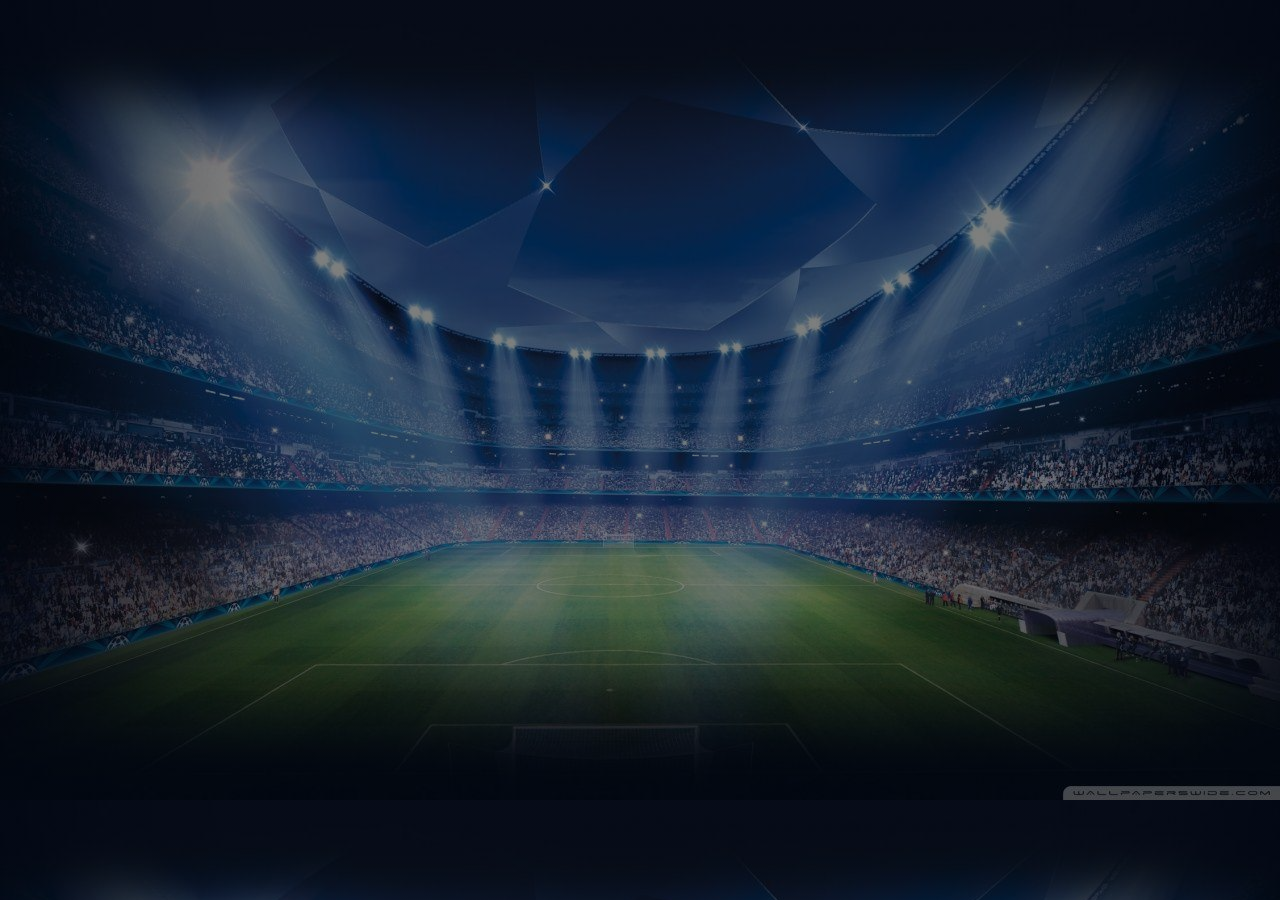
<file: webdev-cw/animation.html>
<!DOCTYPE html>
<html lang="en">
    <head>
        <title>Splash Screen</title>
        <meta charset="utf-8">
        <link rel="stylesheet" type="text/css" href="style1.css">

    </head>
    <body>
      <div class="anim">
      <h1>
        <span class="quote">There</span>
        <span class="quote">are</span>
        <span class="quote">no</span>
        <span class="quote">limits</span>
        <span class="quote">to</span>
        <span class="quote">what</span>
        <span class="quote">you</span>
        <span class="quote">can</span>
        <span class="quote">accomplish,</span>
        <span class="quote">except</span>
        <span class="quote">the</span>
        <span class="quote">limits</span>
        <span class="quote">you</span>
        <span class="quote">place</span>
        <span class="quote">on</span>
        <span class="quote">your</span>
        <span class="quote">own</span>
        <span class="quote">thinking.</span>
        <span class="quote">.</span>
        <span class="quote">.</span>
        <span class="quote">.</span><br><br>
        <span>Our</span>
        <span>Group</span>
        <span>Members</span><br><br>
        <span>1</span>
        <span>.</span>
        <span>Chamindi</span>
        <span>Abeysinghe</span><br>
        <span>2</span>
        <span>.</span>
        <span>Shanil</span>
        <span>Peiris</span><br>
        <span>3</span>
        <span>.</span>
        <span>Ramal</span>
        <span>Abeysekera</span>

        

  

      </h1>
    </div>

       </body>
</html>
</file>
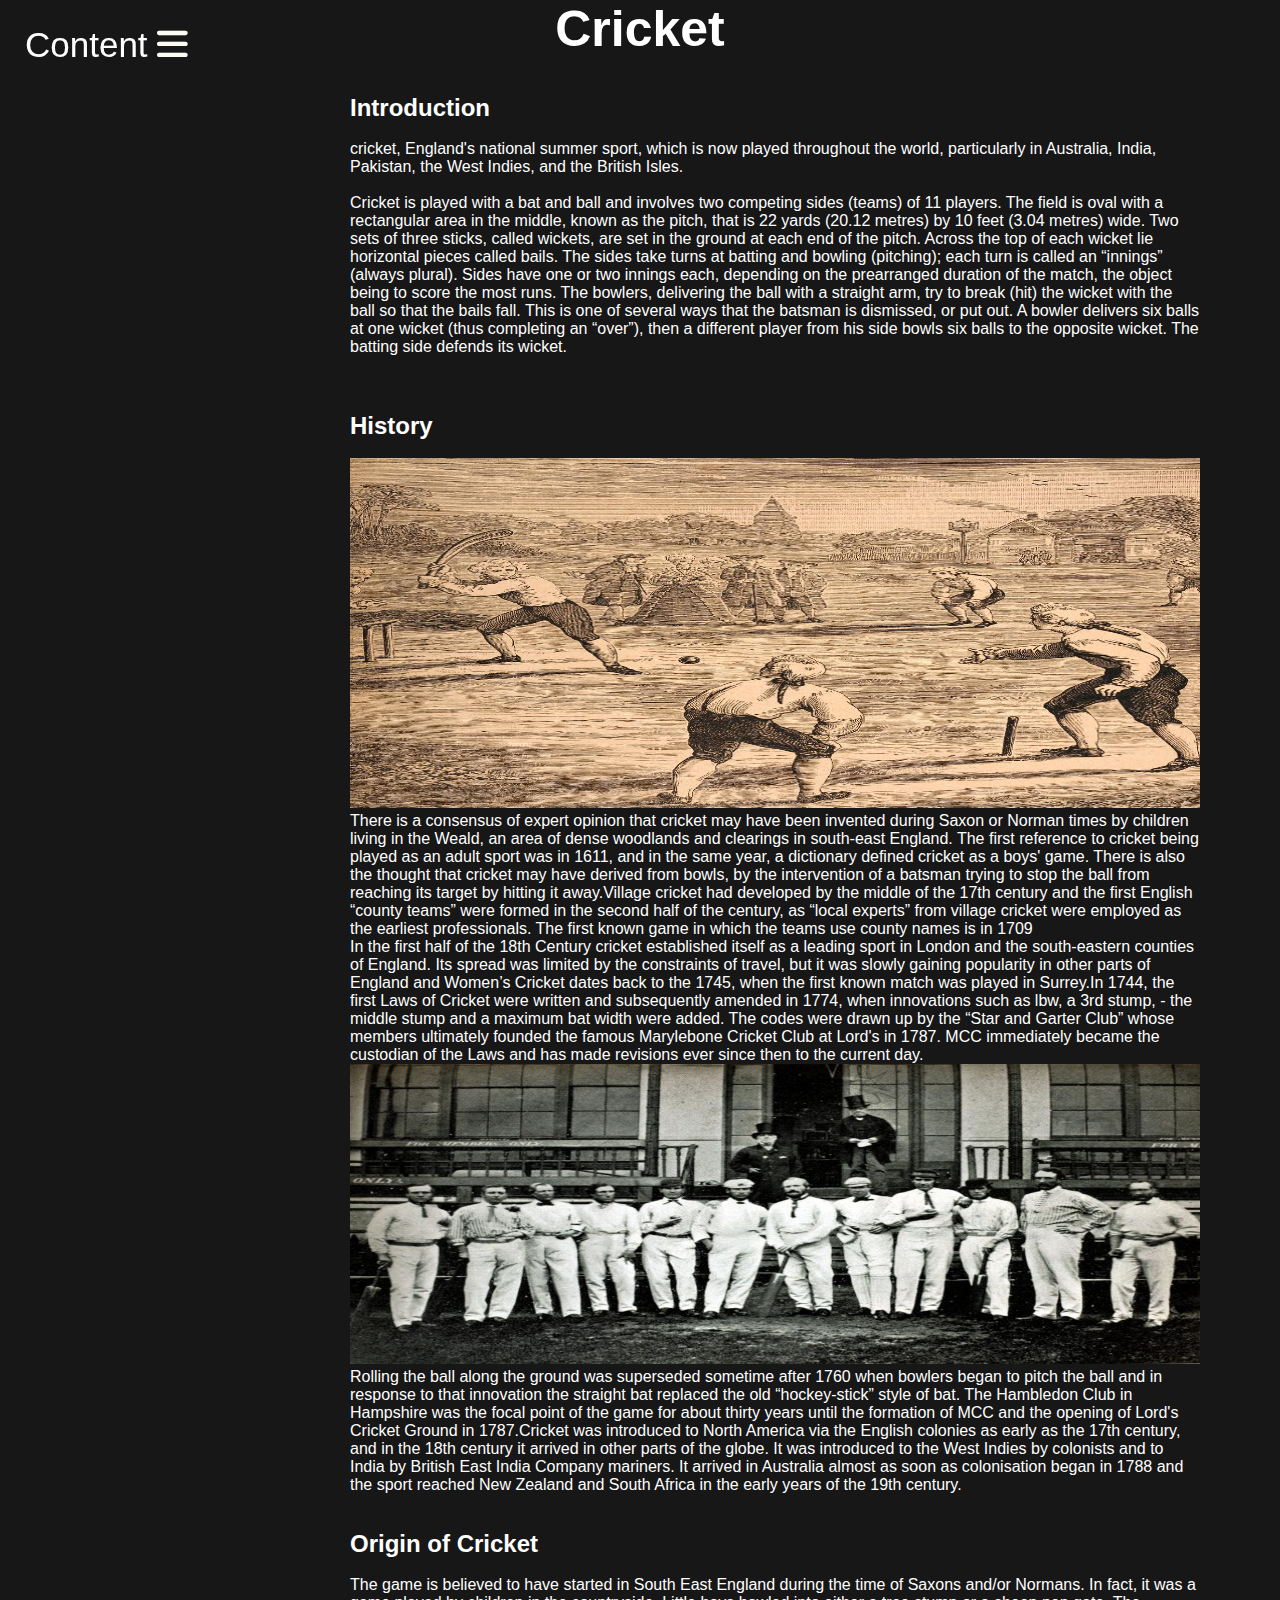
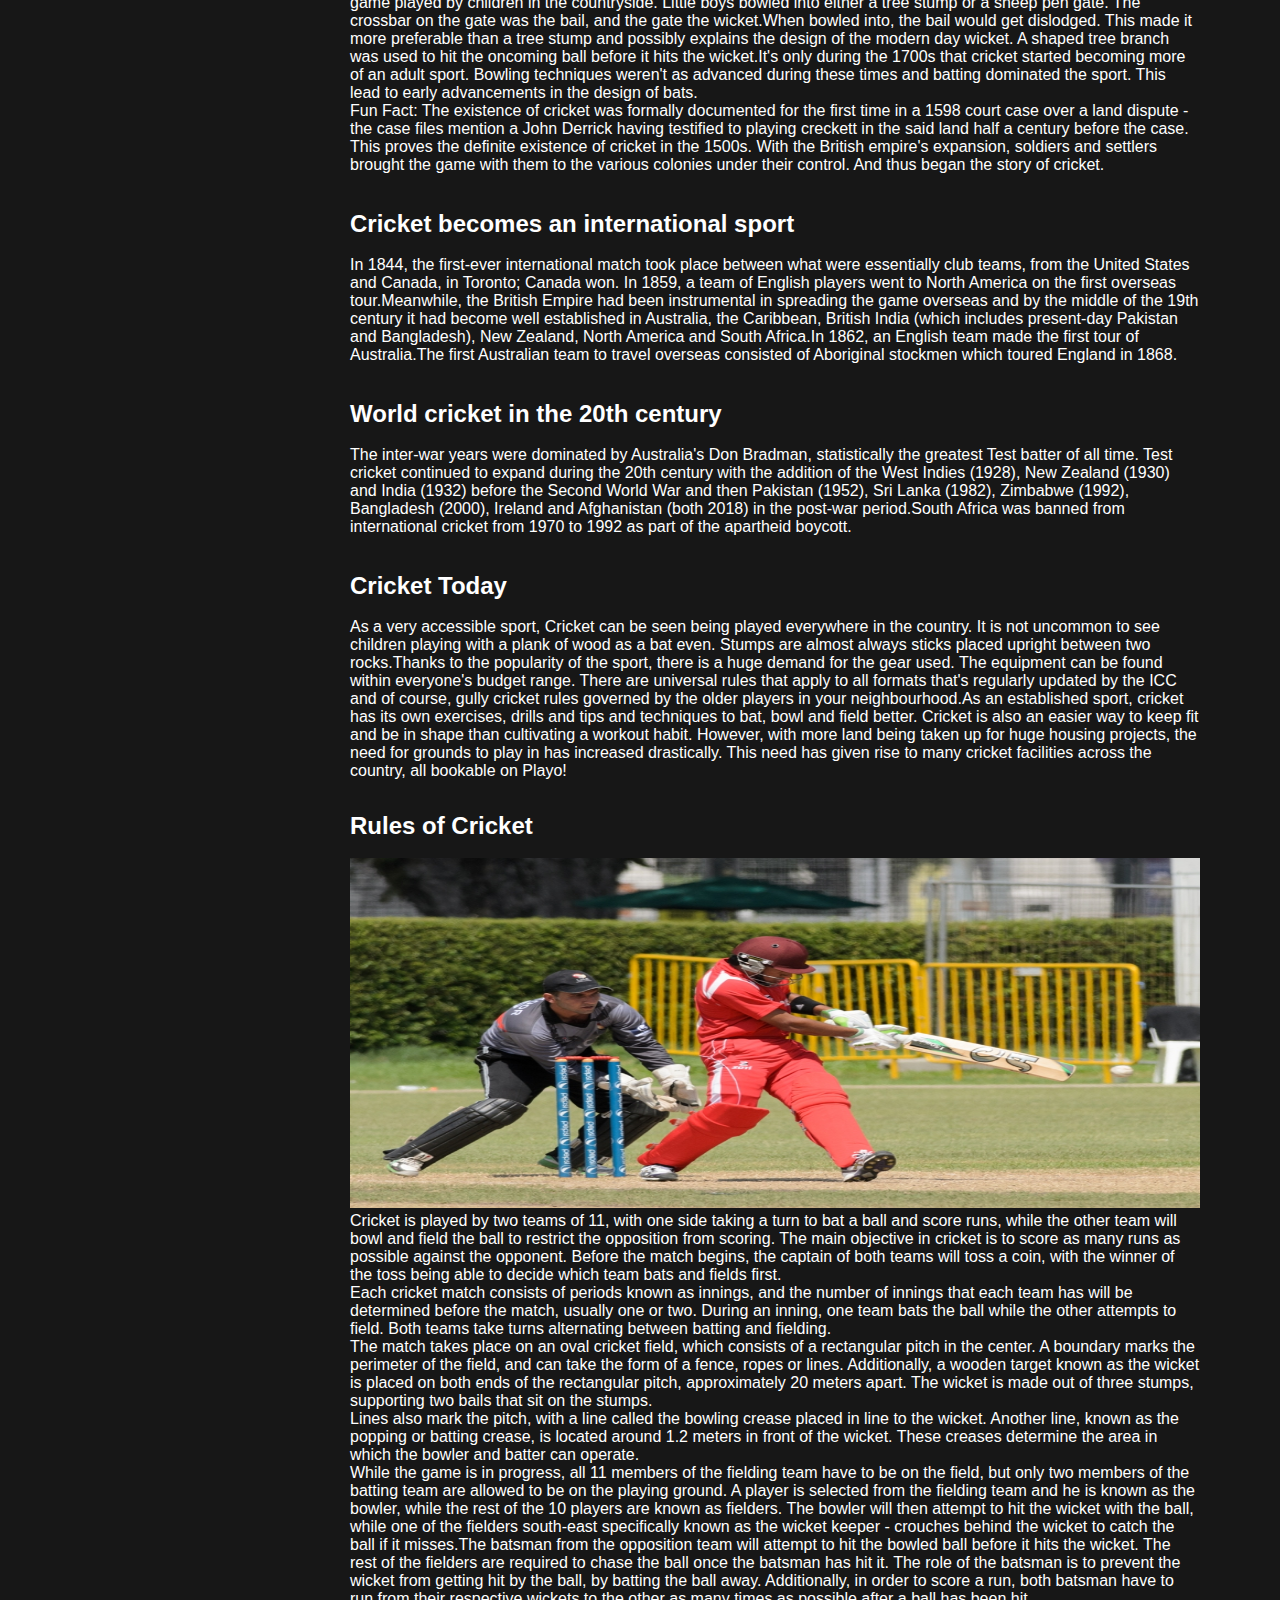
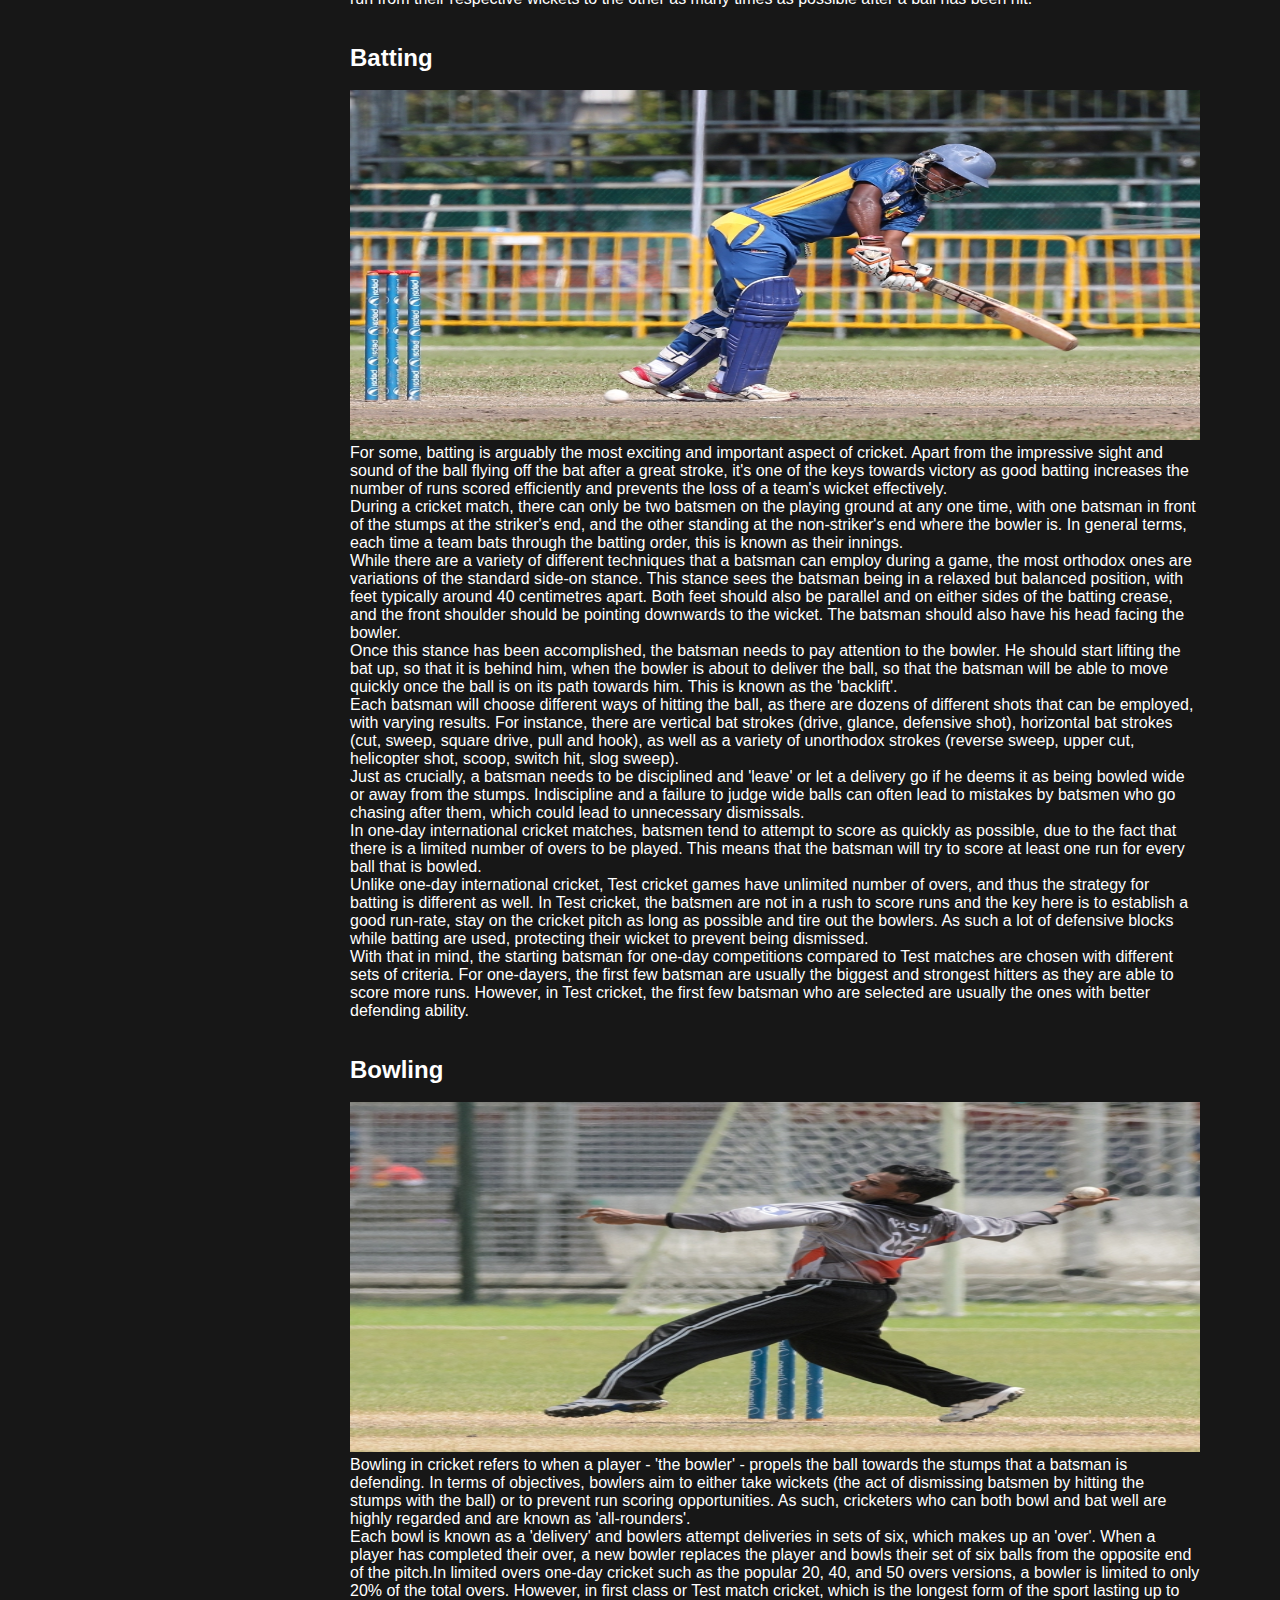
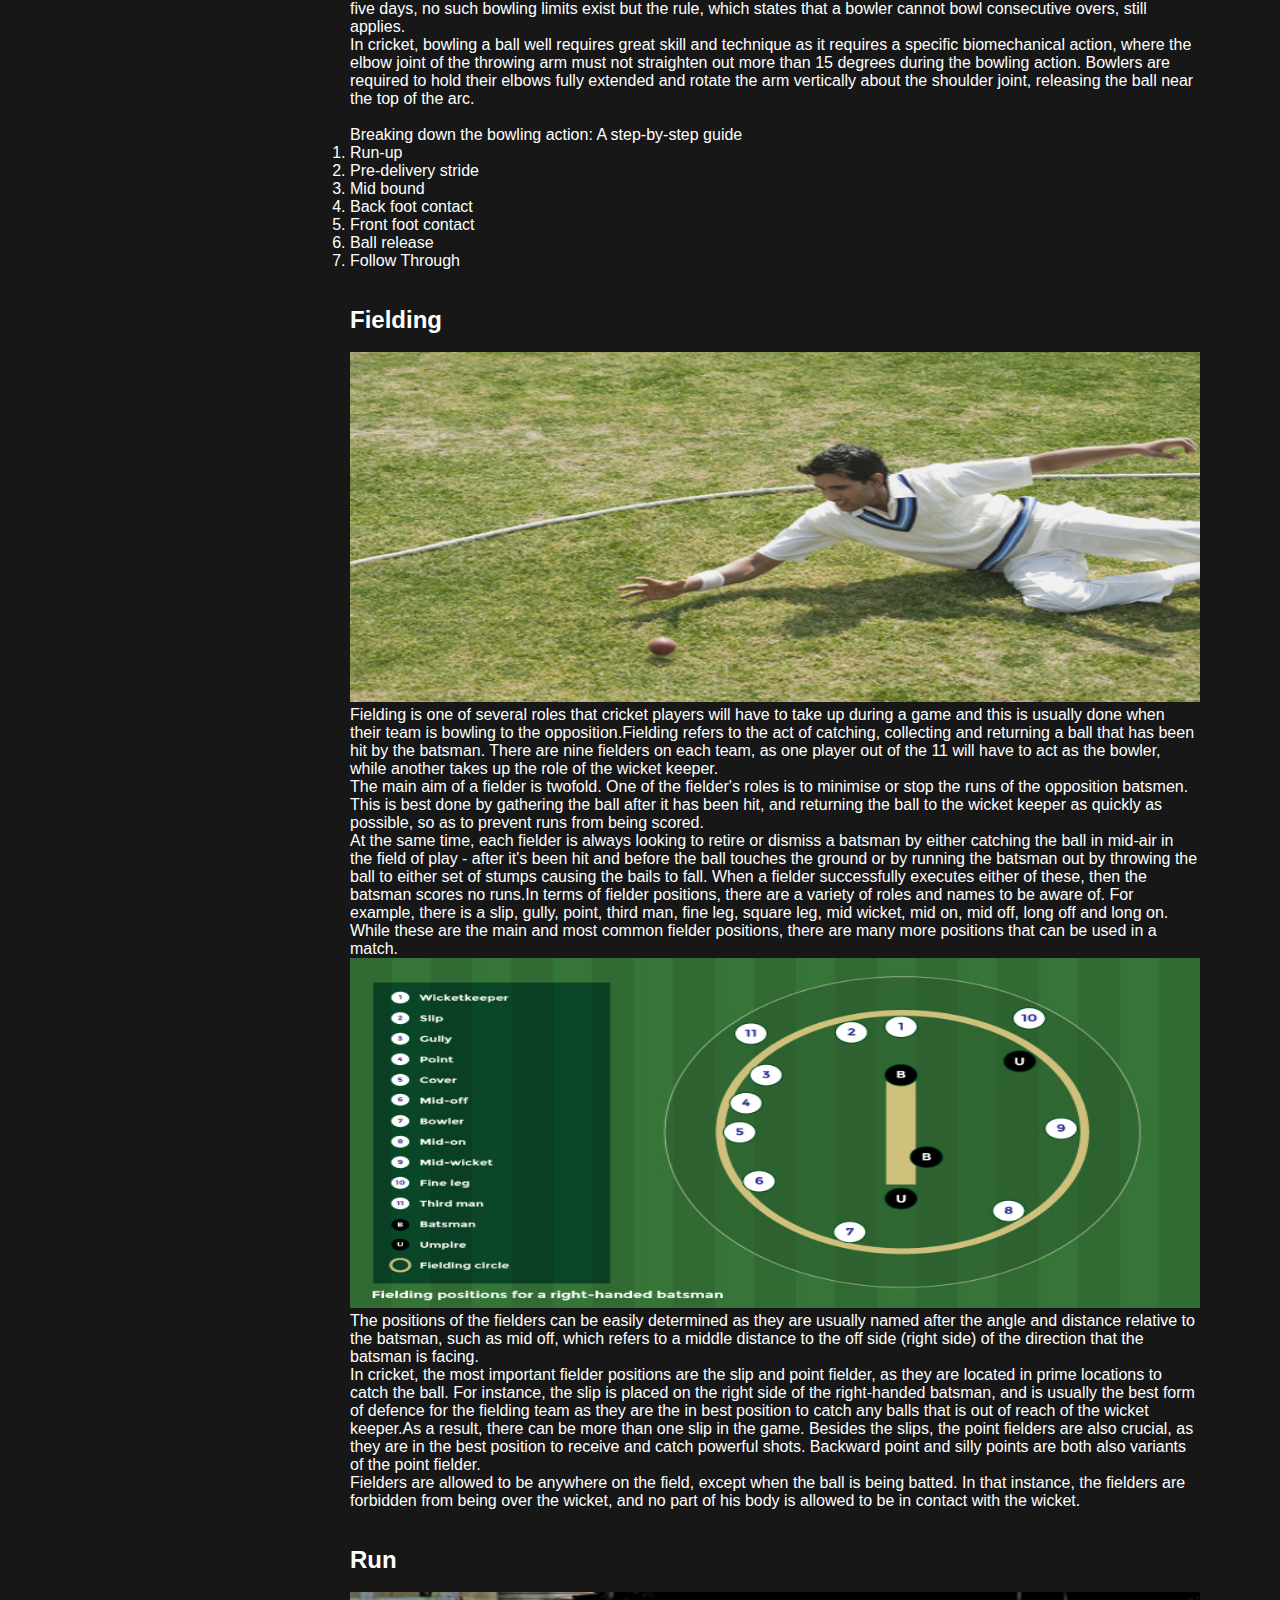
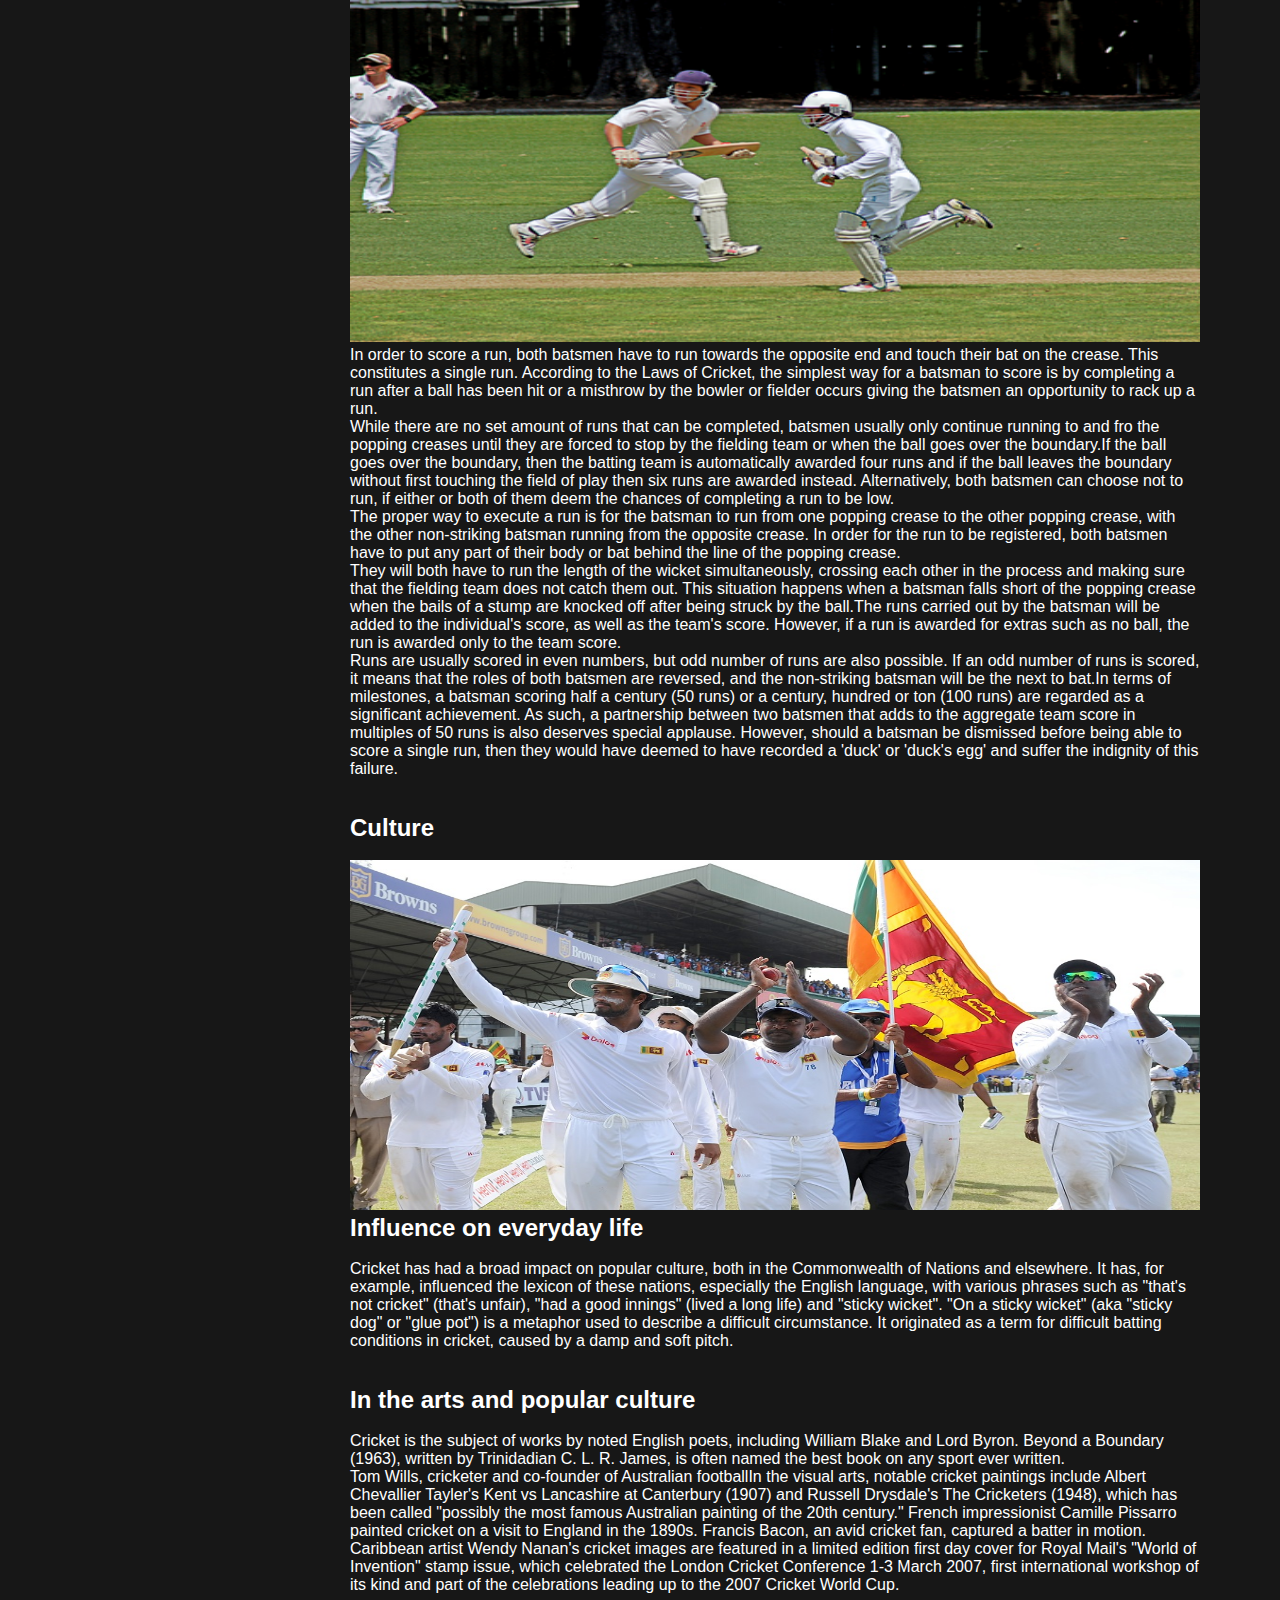
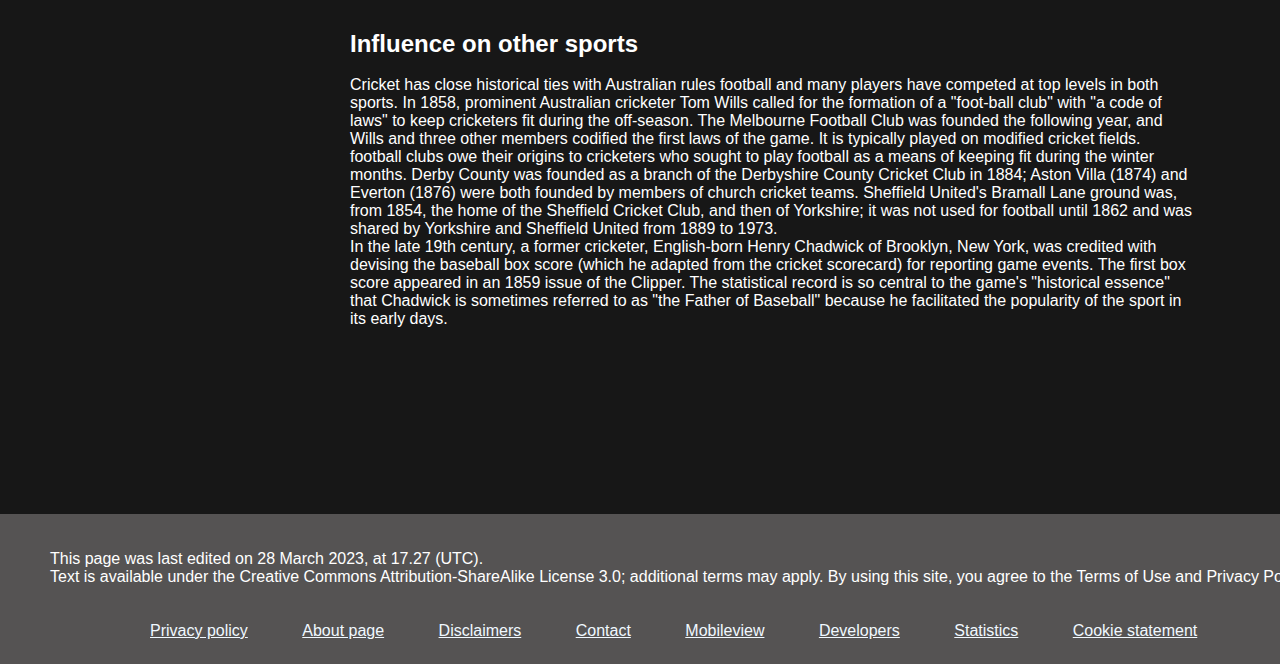
<file: webdev-cw/content.html>
<!DOCTYPE html>
<html lang="en">
<head>
	<title>Page Title</title>
   
	<link rel="stylesheet" href="content.css">
  <meta charset="utf-8">
  <!--icon style-->
  <link rel="stylesheet" href="https://cdnjs.cloudflare.com/ajax/libs/font-awesome/6.4.0/css/all.min.css">
  
  <body>
    <!--menu button-->
    <div class="menu-btn" onclick="openSidebar()">Content
      <i class="fa-solid fa-bars" style="color: #fbfbf3;"></i>
    </div>
    <div class="side-bar">
      <header>
        <!--close button-->
        <div class="close-btn" onclick="closeSidebar()">
          <i  class="fas fa-times"></i>
        </div>
        
      </header>
      <!--Menu Items-->
      <div class="menu">
        <div class="item"><a href="">Introduction</a></div>
        <div class="item"><a href="#history" onclick="toggleSubmenu(event); toggleArrowRotation1()">History
        <!--dropdown-->
        <!--dropdown arrow-->
        <i class="fas fa-angle-right dropdown" id="dropdown-arrow1"></i>
      </a>
      <div class="sub-menu">
        <a href="#Origin" class="sub-item">Origin of Cricket</a>
        <a href="#become-International" class="sub-item">Cricket becomes an international sport</a>
        <a href="#20century" class="sub-item">World cricket in the 20th century</a>
        
      </div>
    </div>
        <div class="item"><a href="#Today">Cricket Today</a></div>
        <div class="item"><a href="" onclick="toggleSubmenu(event); toggleArrowRotation2()">How to Play
              <!--dropdown-->
            <!--dropdown arrow-->
            <i class="fas fa-angle-right dropdown" id="dropdown-arrow2"></i>
          </a>
          <div class="sub-menu">
            <a href="#rules" class="sub-item">Rules of Cricket</a>
            <a href="#batting" class="sub-item">Batting</a>
            <a href="#bowling" class="sub-item">Bowling</a>
            <a href="#fielding" class="sub-item">Fielding</a>
            <a href="#run" class="sub-item">Run</a>
          </div>
        </div>
        <div class="item"><a href="#culture">Culture</a></div>
      </div>
    </div>
    <h1>Cricket</h1>
    <br><br>
    
    <div class="informations" id="section1">
        <h2>Introduction</h2><br>
        <p>
            cricket, England's national summer sport, which is now played throughout the world, particularly in Australia, India, Pakistan,
             the West Indies, and the British Isles.<br><br>
             Cricket is played with a bat and ball and involves two competing sides (teams) of 11 players. The field is oval with a rectangular
              area in the middle, known as the pitch, that is 22 yards (20.12 metres) by 10 feet (3.04 metres) wide. Two sets of three sticks, 
              called wickets, are set in the ground at each end of the pitch. Across the top of each wicket lie horizontal pieces called bails.
            The sides take turns at batting and bowling (pitching); each turn is called an “innings” (always plural). Sides have one or two 
            innings each, depending on the prearranged duration of the match, the object being to score the most runs. The bowlers, delivering
            the ball with a straight arm, try to break (hit) the wicket with the ball so that the bails fall. This is one of several ways that 
            the batsman is dismissed, or put out. A bowler delivers six balls at one wicket (thus completing an “over”), then a different player
             from his side bowls six balls to the opposite wicket. The batting side defends its wicket. 
        </p>

    </div><br>
    <div id="history">
        <h2>History</h2>
        <br>
        <img src="hiscricket.jpg" width="850" height="350" alt=""><br>
        <p>
            There is a consensus of expert opinion that cricket may have been invented during Saxon or Norman times by children living in the 
            Weald, an area of dense woodlands and clearings in south-east England. The first reference to cricket being played as an adult sport
             was in 1611, and in the same year, a dictionary defined cricket as a boys' game. There is also the thought that cricket may have 
             derived from bowls, by the intervention of a batsman trying to stop the ball from reaching its target by hitting it away.Village 
             cricket had developed by the middle of the 17th century and the first English “county teams” were formed in the second half of the
              century, as “local experts” from village cricket were employed as the earliest professionals. The first known game in which the 
              teams use county names is in 1709
        </p>
        
        <p>
            In the first half of the 18th Century cricket established itself as a leading sport in London and the south-eastern counties of 
            England. Its spread was limited by the constraints of travel, but it was slowly gaining popularity in other parts of England and
             Women’s Cricket dates back to the 1745, when the first known match was played in Surrey.In 1744, the first Laws of Cricket were 
             written and subsequently amended in 1774, when innovations such as lbw, a 3rd stump, - the middle stump and a maximum bat width 
             were added. The codes were drawn up by the “Star and Garter Club” whose members ultimately founded the famous Marylebone Cricket
            Club at Lord's in 1787. MCC immediately became the custodian of the Laws and has made revisions ever since then to the current day.
        </p>
        <img src="firstGroupC.jpg" width="850" height="300" alt=""><br>
        <p>
            Rolling the ball along the ground was superseded sometime after 1760 when bowlers began to pitch the ball and in response to that
             innovation the straight bat replaced the old “hockey-stick” style of bat. The Hambledon Club in Hampshire was the focal point of 
             the game for about thirty years until the formation of MCC and the opening of Lord's Cricket Ground in 1787.Cricket was introduced 
             to North America via the English colonies as early as the 17th century, and in the 18th century it arrived in other parts of the 
             globe. It was introduced to the West Indies by colonists and to India by British East India Company mariners. It arrived in 
             Australia almost as soon as colonisation began in 1788 and the sport reached New Zealand and South Africa in the early years of 
             the 19th century.
        </p><br><br>

        <h2 id="Origin">Origin of Cricket</h2><br>
        <p>
            The game is believed to have started in South East England during the time of Saxons and/or Normans. In fact, it was a game played
             by children in the countryside. Little boys bowled into either a tree stump or a sheep pen gate. The crossbar on the gate was the
              bail, and the gate the wicket.When bowled into, the bail would get dislodged. This made it more preferable than a tree stump and 
              possibly explains the design of the modern day wicket. A shaped tree branch was used to hit the oncoming ball before it hits the 
              wicket.It's only during the 1700s that cricket started becoming more of an adult sport. Bowling techniques weren't as advanced 
              during these times and batting dominated the sport. This lead to early advancements in the design of bats.
        </p>
        <p>
            Fun Fact: The existence of cricket was formally documented for the first time in a 1598 court case over a land dispute - the case 
            files mention a John Derrick having testified to playing creckett in the said land half a century before the case. This proves the 
            definite existence of cricket in the 1500s. With the British empire's expansion, soldiers and settlers brought the game with them 
            to the various colonies under their control. And thus began the story of cricket.
        </p><br><br>
        <h2 id="become-International">Cricket becomes an international sport</h2><br>
        <p>
          In 1844, the first-ever international match took place between what were essentially club teams, from the United States and Canada, 
          in Toronto; Canada won. In 1859, a team of English players went to North America on the first overseas tour.Meanwhile, 
          the British Empire had been instrumental in spreading the game overseas and by the middle of the 19th century it had become well 
          established in Australia, the Caribbean, British India (which includes present-day Pakistan and Bangladesh), New Zealand, North 
          America and South Africa.In 1862, an English team made the first tour of Australia.The first Australian team to travel overseas 
          consisted of Aboriginal stockmen which toured England in 1868.
          </p><br><br>
          <h2 id="20century">World cricket in the 20th century</h2><br>
          <p>
            The inter-war years were dominated by Australia's Don Bradman, statistically the greatest Test batter of all time. Test cricket 
            continued to expand during the 20th century with the addition of the West Indies (1928), New Zealand (1930) and India (1932) before 
            the Second World War and then Pakistan (1952), Sri Lanka (1982), Zimbabwe (1992), Bangladesh (2000), Ireland and Afghanistan 
            (both 2018) in the post-war period.South Africa was banned from international cricket from 1970 to 1992 as part of the apartheid 
            boycott.
          </p><br><br>

        <h2 id="Today">Cricket Today</h2><br>
        <p>
            As a very accessible sport, Cricket can be seen being played everywhere in the country. It is not uncommon to see children playing 
            with a plank of wood as a bat even. Stumps are almost always sticks placed upright between two rocks.Thanks to the popularity of 
            the sport, there is a huge demand for the gear used. The equipment can be found within everyone's budget range. There are universal 
            rules that apply to all formats that's regularly updated by the ICC and of course, gully cricket rules governed by the older players
            in your neighbourhood.As an established sport, cricket has its own exercises, drills and tips and techniques to bat, bowl and field 
            better. Cricket is also an easier way to keep fit and be in shape than cultivating a workout habit. However, with more land being 
            taken up for huge housing projects, the need for grounds to play in has increased drastically. This need has given rise to many 
            cricket facilities across the country, all bookable on Playo! 
        </p><br><br>
    </div>
    <div class="beginner">
        <div class="rules">

        <h2 id="rules">Rules of Cricket</h2><br>
        <img src="rules.jpg" width="850" height="350" alt=""><br>
        <p>
            Cricket is played by two teams of 11, with one side taking a turn to bat a ball and score runs, while the other team will bowl and 
            field the ball to restrict the opposition from scoring. The main objective in cricket is to score as many runs as possible against 
            the opponent. Before the match begins, the captain of both teams will toss a coin, with the winner of the toss being able to decide 
            which team bats and fields first.<br>

            Each cricket match consists of periods known as innings, and the number of innings that each team has will be determined before the 
            match, usually one or two. During an inning, one team bats the ball while the other attempts to field. Both teams take turns 
            alternating between batting and fielding.<br>


            The match takes place on an oval cricket field, which consists of a rectangular pitch in the center. A boundary marks the perimeter 
            of the field, and can take the form of a fence, ropes or lines. Additionally, a wooden target known as the wicket is placed on both 
            ends of the rectangular pitch, approximately 20 meters apart. The wicket is made out of three stumps, supporting two bails that sit 
            on the stumps.<br>


            Lines also mark the pitch, with a line called the bowling crease placed in line to the wicket. Another line, known as the popping 
            or batting crease, is located around 1.2 meters in front of the wicket. These creases determine the area in which the bowler and 
            batter can operate.<br>


            While the game is in progress, all 11 members of the fielding team have to be on the field, but only two members of the batting team
             are allowed to be on the playing ground. A player is selected from the fielding team and he is known as the bowler, while the rest 
             of the 10 players are known as fielders. The bowler will then attempt to hit the wicket with the ball, while one of the fielders south-east
              specifically known as the wicket keeper - crouches behind the wicket to catch the ball if it misses.The batsman from the 
              opposition team will attempt to hit the bowled ball before it hits the wicket. The rest of the fielders are required to chase the ball once the batsman has hit it. The role of the batsman is to prevent the wicket from getting hit by the ball, by batting the ball away. Additionally, in order to score a run, both batsman have to run from their respective wickets to the other as many times as possible after a ball has been hit.

        </p>
       </div><br><br>

        <div id="batting">
            <h2>Batting</h2><br>
            <img src="batting.jpg" width="850" height="350" alt=""><br>
            <p>
                For some, batting is arguably the most exciting and important aspect of cricket. Apart from the impressive sight and sound of 
                the ball flying off the bat after a great stroke, it's one of the keys towards victory as good batting increases the number of 
                runs scored efficiently and prevents the loss of a team's wicket effectively.
                <br>
                During a cricket match, there can only be two batsmen on the playing ground at any one time, with one batsman in front of the 
                stumps at the striker's end, and the other standing at the non-striker's end where the bowler is. In general terms, each time a 
                team bats through the batting order, this is known as their innings.<br>
                While there are a variety of different techniques that a batsman can employ during a game, the most orthodox ones are variations 
                of the standard side-on stance. This stance sees the batsman being in a relaxed but balanced position, with feet typically around 
                40 centimetres apart. Both feet should also be parallel and on either sides of the batting crease, and the front shoulder should be 
                pointing downwards to the wicket. The batsman should also have his head facing the bowler.<br>

                Once this stance has been accomplished, the batsman needs to pay attention to the bowler. He should start lifting the bat up, 
                so that it is behind him, when the bowler is about to deliver the ball, so that the batsman will be able to move quickly once 
                the ball is on its path towards him. This is known as the 'backlift'.<br>

                Each batsman will choose different ways of hitting the ball, as there are dozens of different shots that can be employed, with 
                varying results. For instance, there are vertical bat strokes (drive, glance, defensive shot), horizontal bat strokes (cut, 
                sweep, square drive, pull and hook), as well as a variety of unorthodox strokes (reverse sweep, upper cut, helicopter shot, 
                scoop, switch hit, slog sweep).<br>

                Just as crucially, a batsman needs to be disciplined and 'leave' or let a delivery go if he deems it as being bowled wide or 
                away from the stumps. Indiscipline and a failure to judge wide balls can often lead to mistakes by batsmen who go chasing after 
                them, which could lead to unnecessary dismissals.<br>

                In one-day international cricket matches, batsmen tend to attempt to score as quickly as possible, due to the fact that there 
                is a limited number of overs to be played. This means that the batsman will try to score at least one run for every ball that 
                is bowled.<br>

                Unlike one-day international cricket, Test cricket games have unlimited number of overs, and thus the strategy for batting is 
                different as well. In Test cricket, the batsmen are not in a rush to score runs and the key here is to establish a good run-rate,
                 stay on the cricket pitch as long as possible and tire out the bowlers. As such a lot of defensive blocks while batting are used,
                 protecting their wicket to prevent being dismissed.<br>

                With that in mind, the starting batsman for one-day competitions compared to Test matches are chosen with different sets of 
                criteria. For one-dayers, the first few batsman are usually the biggest and strongest hitters as they are able to score more 
                runs. However, in Test cricket, the first few batsman who are selected are usually the ones with better defending ability.
            </p><br><br></div>
        
        <div id="bowling">
          <h2>Bowling</h2><br>
              <img src="bowling.jpg" width="850" height="350" alt=""><br>
              <p>
                Bowling in cricket refers to when a player - 'the bowler' - propels the ball towards the stumps that a batsman is defending. 
                In terms of objectives, bowlers aim to either take wickets (the act of dismissing batsmen by hitting the stumps with the ball) 
                or to prevent run scoring opportunities. As such, cricketers who can both bowl and bat well are highly regarded and are known 
                as 'all-rounders'.
                <br>
                Each bowl is known as a 'delivery' and bowlers attempt deliveries in sets of six, which makes up an 'over'. When a player has 
                completed their over, a new bowler replaces the player and bowls their set of six balls from the opposite end of the pitch.In 
                limited overs one-day cricket such as the popular 20, 40, and 50 overs versions, a bowler is limited to only 20% of the total 
                overs. However, in first class or Test match cricket, which is the longest form of the sport lasting up to five days, no such 
                bowling limits exist but the rule, which states that a bowler cannot bowl consecutive overs, still applies.<br>
                
                In cricket, bowling a ball well requires great skill and technique as it requires a specific biomechanical action, where the 
                elbow joint of the throwing arm must not straighten out more than 15 degrees during the bowling action. Bowlers are required 
                to hold their elbows fully extended and rotate the arm vertically about the shoulder joint, releasing the ball near the top of 
                the arc.<br><br>
                Breaking down the bowling action: A step-by-step guide<br></p>

              <ol class="list">
                <li>Run-up</li>
                <li>Pre-delivery stride</li>
                <li>Mid bound</li>
                <li>Back foot contact</li>
                <li>Front foot contact</li>
                <li>Ball release</li>
                <li>Follow Through</li>
              </ol>
              <br><br></div>
        
        <div id="fielding">
            <h2>Fielding</h2><br>
            <img src="Fielding.jpg" width="850" height="350" alt=""><br>
            <p>
                Fielding is one of several roles that cricket players will have to take up during a game and this is usually done when their 
                team is bowling to the opposition.Fielding refers to the act of catching, collecting and returning a ball that has been hit by 
                the batsman. There are nine fielders on each team, as one player out of the 11 will have to act as the bowler, while another 
                takes up the role of the wicket keeper.<br>

                The main aim of a fielder is twofold. One of the fielder's roles is to minimise or stop the runs of the opposition batsmen. 
                This is best done by gathering the ball after it has been hit, and returning the ball to the wicket keeper as quickly as 
                possible, so as to prevent runs from being scored.<br>

                At the same time, each fielder is always looking to retire or dismiss a batsman by either catching the ball in mid-air in the 
                field of play - after it's been hit and before the ball touches the ground or by running the batsman out by throwing the ball 
                to either set of stumps causing the bails to fall. When a fielder successfully executes either of these, then the batsman scores 
                no runs.In terms of fielder positions, there are a variety of roles and names to be aware of. For example, there is a slip, 
                gully, point, third man, fine leg, square leg, mid wicket, mid on, mid off, long off and long on. While these are the main and 
                most common fielder positions, there are many more positions that can be used in a match.
            </p>
            <img src="SSCGraphic01FieldV22.jpg" width="850" height="350" alt=""><br>
            <p>
                The positions of the fielders can be easily determined as they are usually named after the angle and distance relative to the 
                batsman, such as mid off, which refers to a middle distance to the off side (right side) of the direction that the batsman is 
                facing.<br>

                In cricket, the most important fielder positions are the slip and point fielder, as they are located in prime locations to catch 
                the ball. For instance, the slip is placed on the right side of the right-handed batsman, and is usually the best form of defence 
                for the fielding team as they are the in best position to catch any balls that is out of reach of the wicket keeper.As a result, 
                there can be more than one slip in the game. Besides the slips, the point fielders are also crucial, as they are in the best 
                position to receive and catch powerful shots. Backward point and silly points are both also variants of the point fielder.<br>

                Fielders are allowed to be anywhere on the field, except when the ball is being batted. In that instance, the fielders are 
                forbidden from being over the wicket, and no part of his body is allowed to be in contact with the wicket.

            </p></div><br><br>
            <div id="run">
                <h2>Run</h2><br>
                <img src="Runs.jpg" width="850" height="350" alt=""><br>
                <p>
                    In order to score a run, both batsmen have to run towards the opposite end and touch their bat on the crease. This 
                    constitutes a single run. According to the Laws of Cricket, the simplest way for a batsman to score is by completing a 
                    run after a ball has been hit or a misthrow by the bowler or fielder occurs giving the batsmen an opportunity to rack up 
                    a run.<br>
                    While there are no set amount of runs that can be completed, batsmen usually only continue running to and fro the popping 
                    creases until they are forced to stop by the fielding team or when the ball goes over the boundary.If the ball goes over 
                    the boundary, then the batting team is automatically awarded four runs and if the ball leaves the boundary without first 
                    touching the field of play then six runs are awarded instead. Alternatively, both batsmen can choose not to run, if either 
                    or both of them deem the chances of completing a run to be low.<br>
                    The proper way to execute a run is for the batsman to run from one popping crease to the other popping crease, with the 
                    other non-striking batsman running from the opposite crease. In order for the run to be registered, both batsmen have to 
                    put any part of their body or bat behind the line of the popping crease.<br>

                    They will both have to run the length of the wicket simultaneously, crossing each other in the process and making sure that 
                    the fielding team does not catch them out. This situation happens when a batsman falls short of the popping crease when the 
                    bails of a stump are knocked off after being struck by the ball.The runs carried out by the batsman will be added to the 
                    individual's score, as well as the team's score. However, if a run is awarded for extras such as no ball, the run is awarded 
                    only to the team score.<br>
                    Runs are usually scored in even numbers, but odd number of runs are also possible. If an odd number of runs is scored, it 
                    means that the roles of both batsmen are reversed, and the non-striking batsman will be the next to bat.In terms of 
                    milestones, a batsman scoring half a century (50 runs) or a century, hundred or ton (100 runs) are regarded as a significant 
                    achievement. As such, a partnership between two batsmen that adds to the aggregate team score in multiples of 50 runs is also 
                    deserves special applause. However, should a batsman be dismissed before being able to score a single run, then they would 
                    have deemed to have recorded a 'duck' or 'duck's egg' and suffer the indignity of this failure.  
                </p>
            </div>
        <br><br>

            
            <div id="culture">
                <h2>Culture</h2><br>
                <img src="cricket7.jpg" width="850" height="350" alt=""><br>
                
                    <h2>Influence on everyday life</h2><br>
                    <p>
                    Cricket has had a broad impact on popular culture, both in the Commonwealth of Nations and elsewhere. It has, for example, influenced the 
                    lexicon of these nations, especially the English language, with various phrases such as "that's not cricket" (that's unfair), "had a good 
                    innings" (lived a long life) and "sticky wicket". "On a sticky wicket" (aka "sticky dog" or "glue pot") is a metaphor used to 
                    describe a difficult circumstance. It originated as a term for difficult batting conditions in cricket, caused by a damp and soft pitch.
                </p>
                <br><br>
                
                <h2>In the arts and popular culture</h2><br>
                <p>
                    Cricket is the subject of works by noted English poets, including William Blake and Lord Byron. Beyond a Boundary (1963), written 
                    by Trinidadian C. L. R. James, is often named the best book on any sport ever written.<br>
                    Tom Wills, cricketer and co-founder of Australian footballIn the visual arts, notable cricket paintings include Albert 
                    Chevallier Tayler's Kent vs Lancashire at Canterbury (1907) and Russell Drysdale's The Cricketers (1948), which has been called 
                    "possibly the most famous Australian painting of the 20th century." French impressionist Camille Pissarro painted cricket on 
                    a visit to England in the 1890s. Francis Bacon, an avid cricket fan, captured a batter in motion. Caribbean artist Wendy
                    Nanan's cricket images are featured in a limited edition first day cover for Royal Mail's "World of Invention" stamp issue, 
                    which celebrated the London Cricket Conference 1-3 March 2007, first international workshop of its kind and part of the 
                    celebrations leading up to the 2007 Cricket World Cup.
                </p>
                <br><br>
                <h2>Influence on other sports</h2><br>
                <p>Cricket has close historical ties with Australian rules football and many players have competed at top levels in both sports.
                    In 1858, prominent Australian cricketer Tom Wills called for the formation of a "foot-ball club" with "a code of laws" to keep 
                    cricketers fit during the off-season. The Melbourne Football Club was founded the following year, and Wills and three other members
                    codified the first laws of the game. It is typically played on modified cricket fields.<br>
                    
                    football clubs owe their origins to cricketers who sought to play football as a means of keeping fit during the winter months. 
                    Derby County was founded as a branch of the Derbyshire County Cricket Club in 1884; Aston Villa (1874) and Everton (1876) were 
                    both founded by members of church cricket teams. Sheffield United's Bramall Lane ground was, from 1854, the home of the 
                    Sheffield Cricket Club, and then of Yorkshire; it was not used for football until 1862 and was shared by Yorkshire and Sheffield 
                    United from 1889 to 1973.<br>

                    In the late 19th century, a former cricketer, English-born Henry Chadwick of Brooklyn, New York, was credited with devising the 
                    baseball box score (which he adapted from the cricket scorecard) for reporting game events. The first box score appeared in an 
                    1859 issue of the Clipper. The statistical record is so central to the game's "historical essence" that Chadwick is sometimes 
                    referred to as "the Father of Baseball" because he facilitated the popularity of the sport in its early days.
    </div><br><br>
    <div class="bottom">
      <br><br>
      <p>This page was last edited on 28 March 2023, at 17.27 (UTC).<br>
        Text is available under the Creative Commons Attribution-ShareAlike License 3.0; additional terms may apply. By using this site, you agree to the Terms of Use and Privacy Policy. <br><br>
      </p><br>
        <p class="pp"><a href="">Privacy policy</a>
        <a href="">About page</a>    
        <a href="">Disclaimers</a>
        <a href="">Contact</a>
        <a href="">Mobileview</a>
        <a href=""> Developers</a>
        <a href="">Statistics</a>
        <a href="">Cookie statement</a></p>
    </div>
    </div>
    <script src="content.js"></script>

    

</body>
</html>
</file>
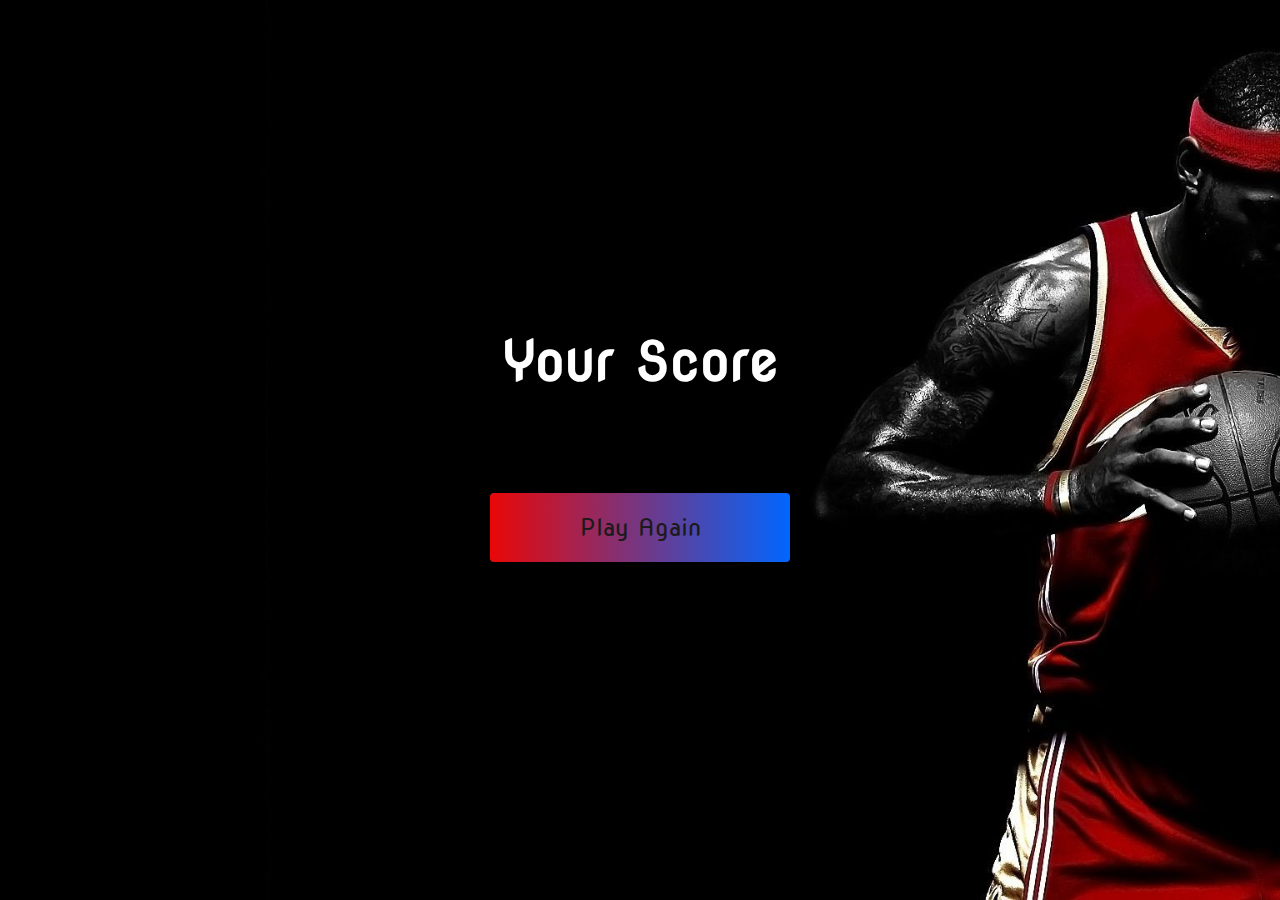
<file: webdev-cw/endofquiz.html>
<!DOCTYPE html>
<html lang="en">
<head>
    <meta charset="UTF-8">
    <meta name="viewport" content="width=device-width, initial-scale=1.0">
    <title>Document</title>
    <link rel="stylesheet" href="quizhome.css">
</head>
<body>
    <div class="container">
        <div id="end" class="flex-center flex-column">
            <h1> Your Score </h1>
            <h1 id="finalScore">0</h1>
            <form class="end-form-container">
            </form>
            <a href="/quiz.html" class="btn">Play Again</a>
        </div>
    </div>
    <script src="endofquiz.js"></script>
</body>
</html>
</file>
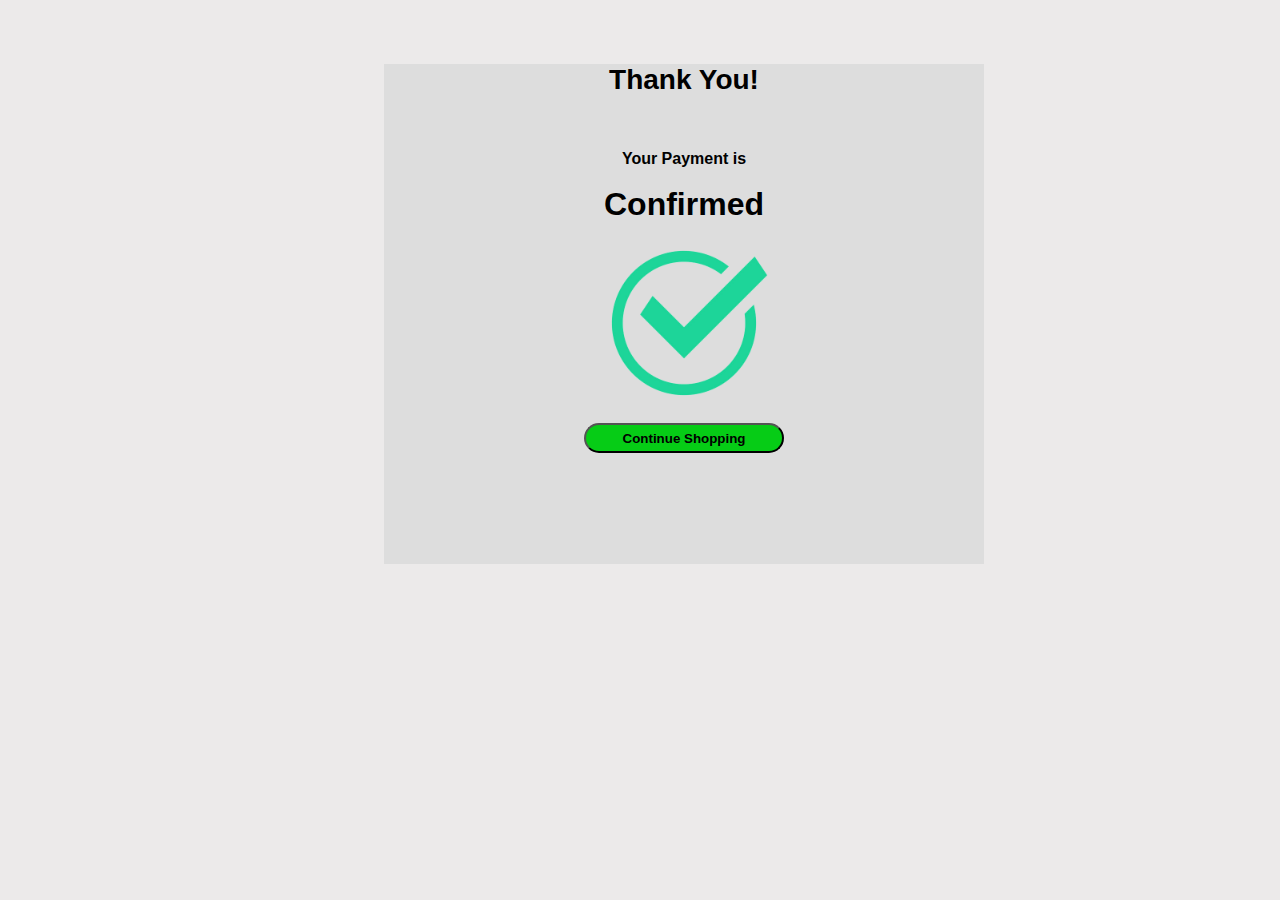
<file: webdev-cw/new.html>
<!DOCTYPE html>
<html lang="en">
    <head>
      <meta charset="utf-8">
        <title>Web Site</title>
        <link rel="stylesheet" href="style.css">

    </head>
    <body>
      <div class="successPage">
        <h1 >Thank You!</h1><br><br><br>
        <h4 style="text-align: center;">Your Payment is</h4><br>
        <h3 style="text-align: center;"> Confirmed</h3> 
        <div id="image-s"><img src="confirm.png" width="200" height="200" alt=""></div>
        
        <button id="continue" onclick="Main();">Continue Shopping</button>  <!--load the shop page -->
      </div>
      <script src="script.js"></script>
    </body>
</html>
</file>
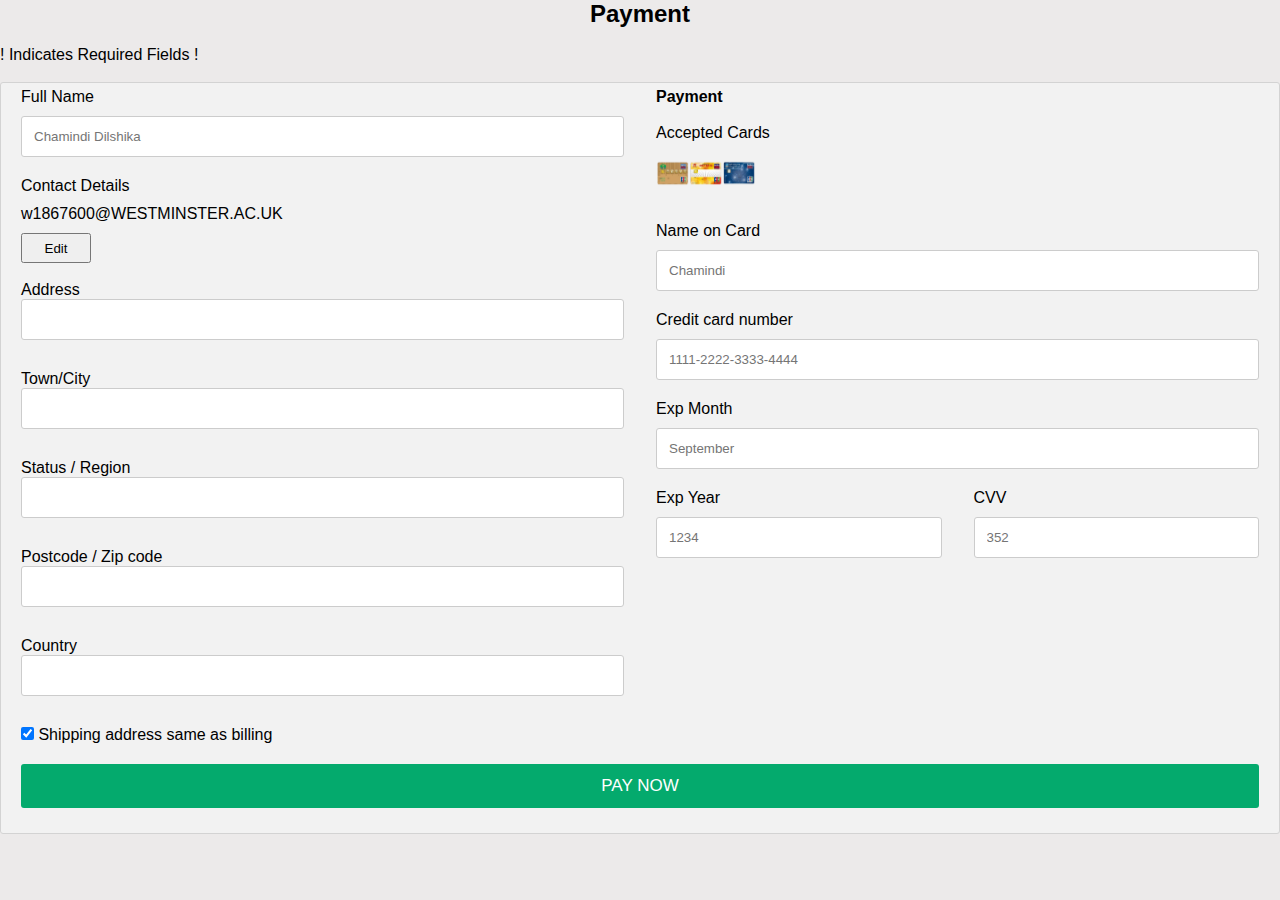
<file: webdev-cw/payment.html>
<!DOCTYPE html>
<html lang="en">
<head>
  <title>Payment</title>
<meta charset="utf-8">
<link rel="stylesheet" href="style.css">


</head>
<body>

<h2 style="text-align: center;">Payment</h2><br>
<p>! Indicates Required Fields !</p><br>
<div class="row">
  <div class="column1">
    <div class="container">
      <form method="get" id="myForm">
      
        <div class="row">
          <div class="column2">
            
			
            <label > Full Name</label>
            <input type="text" id="fname" name="firstname" placeholder="Chamindi Dilshika" >
            <label  >Contact Details</label>
			<label  id="current-email">w1867600@WESTMINSTER.AC.UK</label>
            <button onclick="Contact()" class="button-edit" >Edit</button><br><br>  
			<div id="contact"  class="tabel2-div" style="display: none;">                   <!--hide the flower until  click the button-->
				
					<label >Phone Number<input type="text" id="pNumber" value="" placeholder="0123456789" maxlength="10"></label>
					<label >Email Address<input type="text" id="emailAddrs" value=""   required ></label>	
					<button id="cancel2" onclick="cancelData2()">Cancel</button><button id="save2" onclick="saveData2()">Save</button>	
					
				
				
			</div>
            
			<div id="address"  >
				
					<label >Address<input type="text" id="address1" maxlength="20" value=""  ></label>
					<label >Town/City<input type="text" id="town" maxlength="20" value=""   ></label>
					<label >Status / Region <input type="text" id="status" maxlength="20" value=""   ></label>
					<label >Postcode / Zip code<input type="text" id="zipcode" size="10" value=""  ></label>
					<label>Country<input type="text" id="cntry" size="10" value=""  ></label>
					
					
				
			
			</div>
		
        
          

            <div class="row">
              <div class="column2">
                
              </div>
              <div class="column2">
                
              </div>
            </div>
          </div>

          <div class="column2">
            <h4>Payment</h4><br>
            <label for="fname">Accepted Cards</label>
            <div class="icon-container">
              <img src="card-removebg-preview.png" alt="" width="100" height="30">
              
            </div>
            <label >Name on Card</label>
            <input type="text" id="cname" name="cardname" placeholder="Chamindi"  required >
            <label >Credit card number</label>
            <input type="text" id="ccnum" name="cardnumber" placeholder="1111-2222-3333-4444" required>
            <label >Exp Month</label>
            <input type="text" id="expmonth" name="expmonth" placeholder="September" required>
            <div class="row">
              <div class="column2">
                <label for="expyear">Exp Year</label>
                <input type="text" id="expyear" name="expyear" placeholder="1234" required>
              </div>
              <div class="column2">
                <label for="cvv">CVV</label>
                <input type="text" id="cvv" name="cvv" placeholder="352" required>
              </div>
            </div>
          </div>
          
        </div>
        <label>
          <input type="checkbox" checked="checked" name="sameadr"> Shipping address same as billing
        </label>
        <input type="submit" value="PAY NOW" class="btn"  onclick="success()">              <!--button for load the new.html page-->
      </form>
    </div>
  </div>
  
</div>
<script src="script.js">
</script>

</body>
</html>
</file>
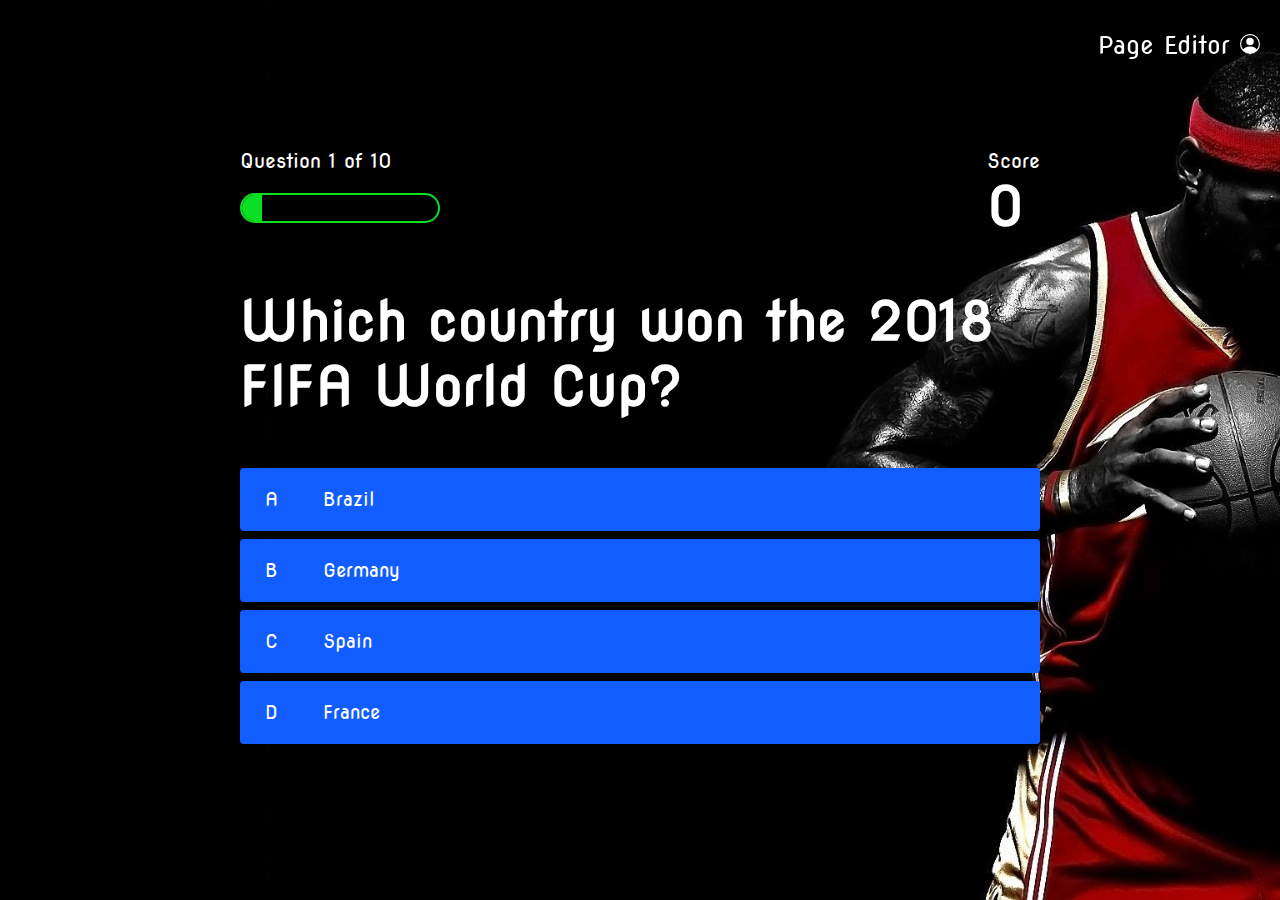
<file: webdev-cw/quiz.html>
<!DOCTYPE html>
<html lang="en">
<head>
    <meta charset="UTF-8">
    <meta name="viewport" content="width=device-width, initial-scale=1.0">
    <title>Quiz Page</title>
    <link rel="stylesheet" href="quizhome.css">
    <link rel="stylesheet" href="quiz.css">
</head>
<body>
    <a href="RApageeditor.html" id="top-right-link">Page Editor <svg xmlns="http://www.w3.org/2000/svg" width="20" height="20" fill="currentColor" class="bi bi-person-circle" viewBox="0 0 16 16">
        <path d="M11 6a3 3 0 1 1-6 0 3 3 0 0 1 6 0z"/>
        <path fill-rule="evenodd" d="M0 8a8 8 0 1 1 16 0A8 8 0 0 1 0 8zm8-7a7 7 0 0 0-5.468 11.37C3.242 11.226 4.805 10 8 10s4.757 1.225 5.468 2.37A7 7 0 0 0 8 1z"/>
      </svg></a>
    <div class="container">
        <div id="quiz" class="justify-center flex-column">
            <div id="hud">
                <div class="hud-item">
                    <p id="progressText" class="hud-prefix">
                        Question
                    </p>
                    <div id="progressBar">
                        <div id="progressBarFull">

                        </div>
                    </div>
                </div>
                <div class="hud-item">
                    <p class="hud-prefix">
                        Score
                    </p>
                    <h1 class="hud-name-text" id="score">
                        0
                    </h1>
                </div>
            </div>
            <h1 id="question">What is the answer to the question</h1>
            <div class="choice-container">
                <p class="choice-prefix">A</p>
                <p class="choice-text" data-number="1">Choice</p>
            </div>
            <div class="choice-container">
                <p class="choice-prefix">B</p>
                <p class="choice-text" data-number="2">Choice 2</p>
            </div>
            <div class="choice-container">
                <p class="choice-prefix">C</p>
                <p class="choice-text" data-number="3">Choice 3</p>
            </div>
            <div class="choice-container">
                <p class="choice-prefix">D</p>
                <p class="choice-text" data-number="4">Choice 4</p>
            </div>
        </div>
    </div>
    <script src="quiz.js"></script>
</body>
</html>
</file>
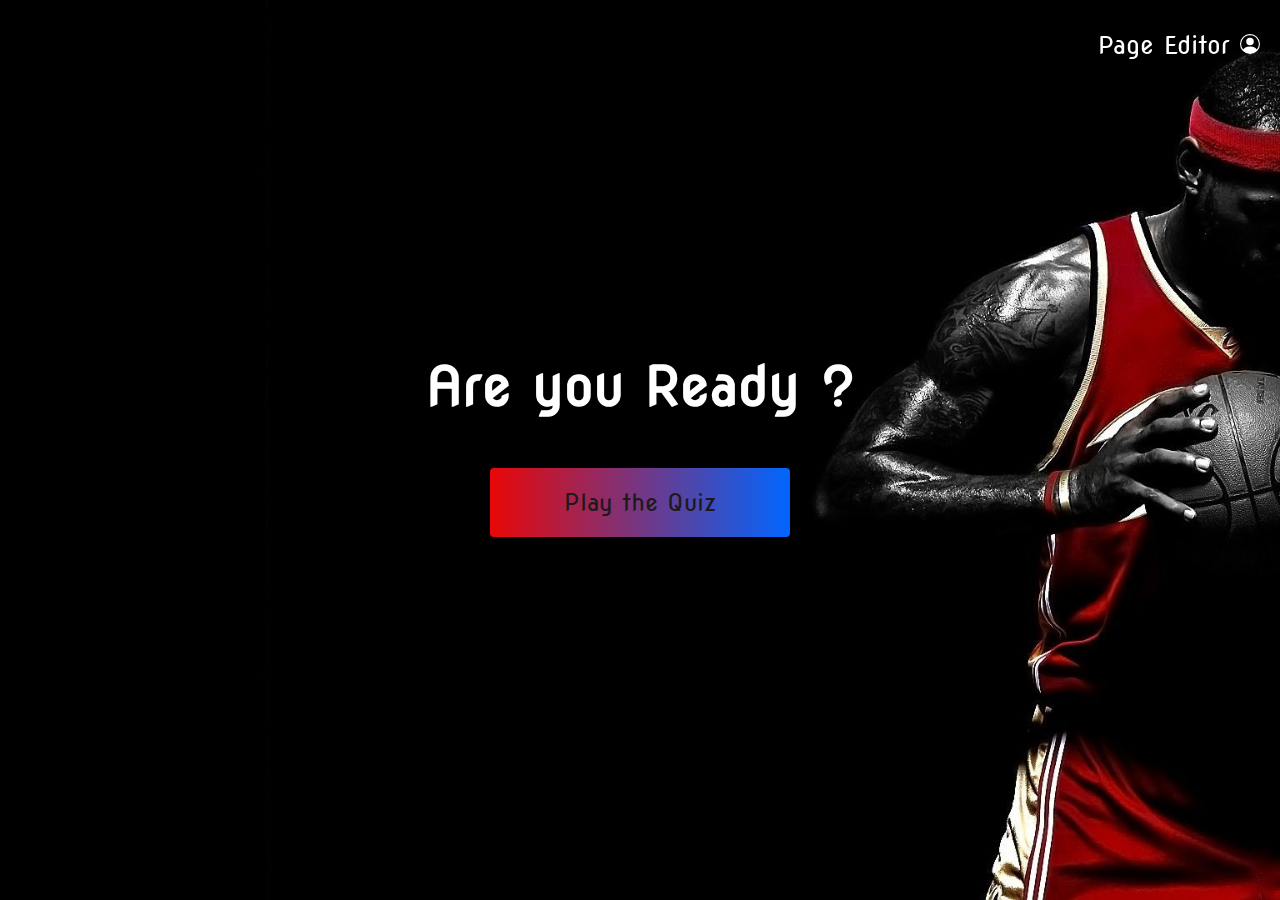
<file: webdev-cw/quizhome.html>
<!DOCTYPE html>
<html lang="en">
<head>
    <meta charset="UTF-8">
    <meta http-equiv="X-UA-Compatible" content="IE=edge">
    <meta name="viewport" content="width=device-width, initial-scale=1.0">
    <title>Quiz Home</title>
    <link rel="stylesheet" href="quizhome.css">
</head>
<body>
    <a href="RApageeditor.html" id="top-right-link">Page Editor <svg xmlns="http://www.w3.org/2000/svg" width="20" height="20" fill="currentColor" class="bi bi-person-circle" viewBox="0 0 16 16">
        <path d="M11 6a3 3 0 1 1-6 0 3 3 0 0 1 6 0z"/>
        <path fill-rule="evenodd" d="M0 8a8 8 0 1 1 16 0A8 8 0 0 1 0 8zm8-7a7 7 0 0 0-5.468 11.37C3.242 11.226 4.805 10 8 10s4.757 1.225 5.468 2.37A7 7 0 0 0 8 1z"/>
      </svg></a>
    <div class="container">
        <div id="home" class="flex-column flex-center">
            <h1>Are you Ready ?</h1>
            <a href="/quiz.html" class="btn">Play the Quiz</a>
        </div>
    </div>   
</body>
</html>
</file>
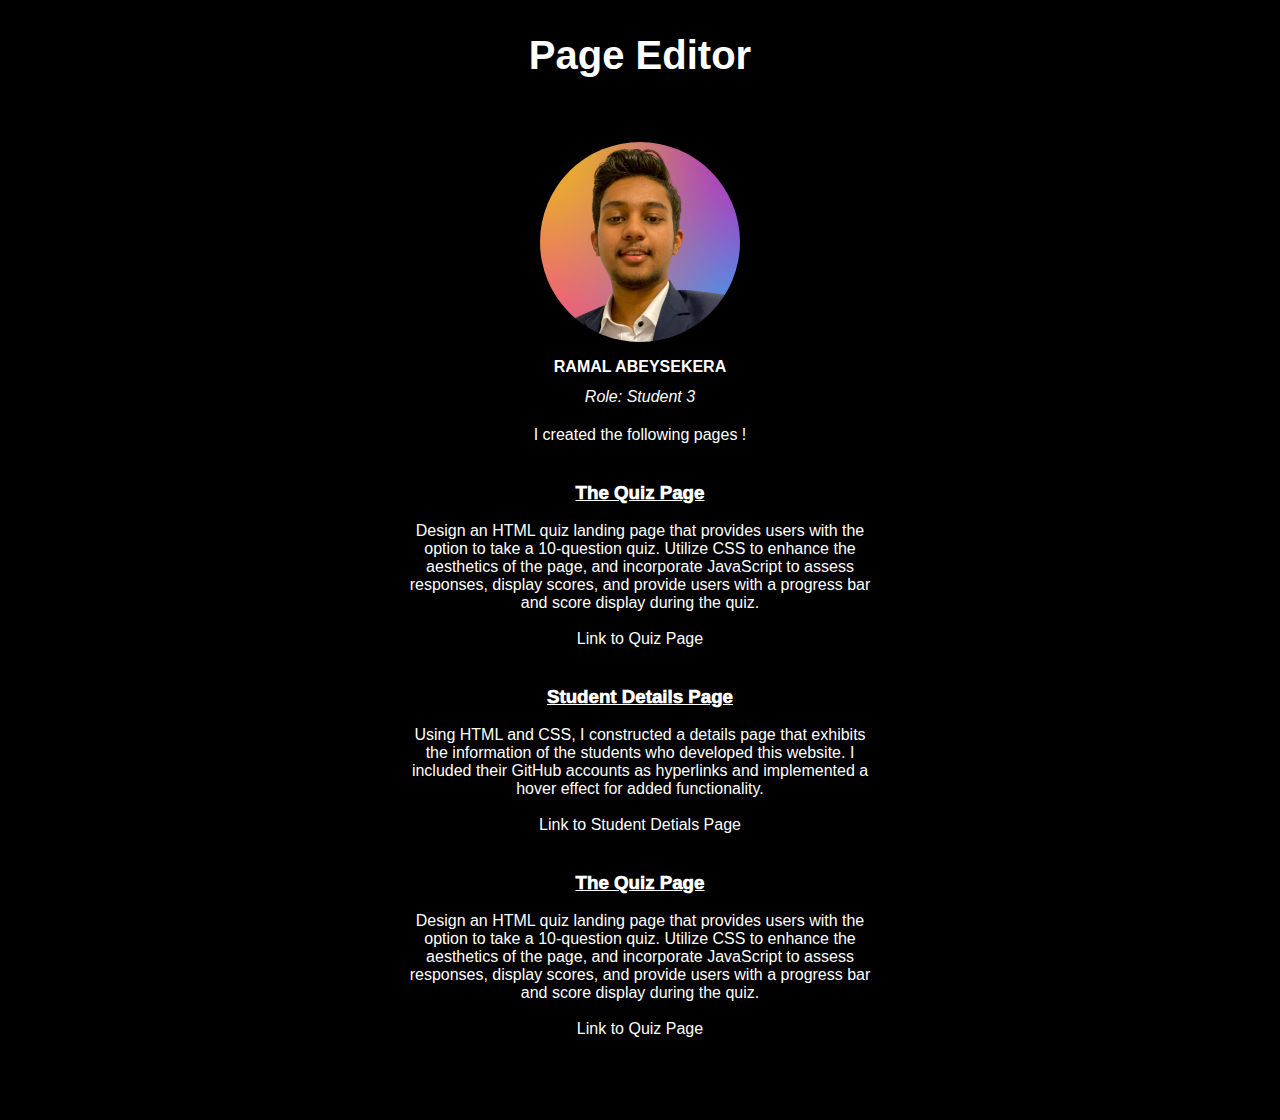
<file: webdev-cw/RApageeditor.html>
<!DOCTYPE html>
<html lang="en">

<head>
    <meta charset="UTF-8">
    <meta name="viewport" content="width=device-width, initial-scale=1.0">
    <link rel="stylesheet" href="RApageeditor.css">
    <link rel="stylesheet" href="https://stackpath.bootstrapcdn.com/font-awesome/4.7.0/css/font-awesome.min.css">
    <title>Page Editor</title>
</head>

<body>
    <div class="container">
        <div class="header">
            <h1>Page Editor</h1>
        </div>
        <div class="sub-container">
            <div class="teams">
                <img src="RA.jpg" alt="">
                <div class="name">Ramal Abeysekera</div>
                <div class="desig">Role: Student 3</div>
                <div class="about">I created the following pages !</div>
                <div class="about">
                    <br/>
                    <h3>The Quiz Page</h3>
                    <br/>
                    <p>Design an HTML quiz landing page that provides users with the option to take a 10-question quiz. Utilize CSS to enhance the aesthetics of the page, and incorporate JavaScript to assess responses, display scores, and provide users with a progress bar and score display during the quiz.</p>
                    <br/>
                    <div class="editor-links">
                        <a href="quizhome.html">Link to Quiz Page</a>
                    </div>
                </div>
                <div class="about">
                    <br/>
                    <h3>Student Details Page</h3>
                    <br/>
                    <p>Using HTML and CSS, I constructed a details page that exhibits the information of the students who developed this website. I included their GitHub accounts as hyperlinks and implemented a hover effect for added functionality.</p>
                    <br/>
                    <div class="editor-links">
                        <a href="studentdetails.html">Link to Student Detials Page</a>
                    </div>
                </div>
                <div class="about">
                    <br/>
                    <h3>The Quiz Page</h3>
                    <br/>
                    <p>Design an HTML quiz landing page that provides users with the option to take a 10-question quiz. Utilize CSS to enhance the aesthetics of the page, and incorporate JavaScript to assess responses, display scores, and provide users with a progress bar and score display during the quiz.</p>
                    <br/>
                    <div class="editor-links">
                        <a href="quizhome.html">Link to Quiz Page</a>
                    </div>
                </div>    
            </div>
            </div>
            </div>
</file>
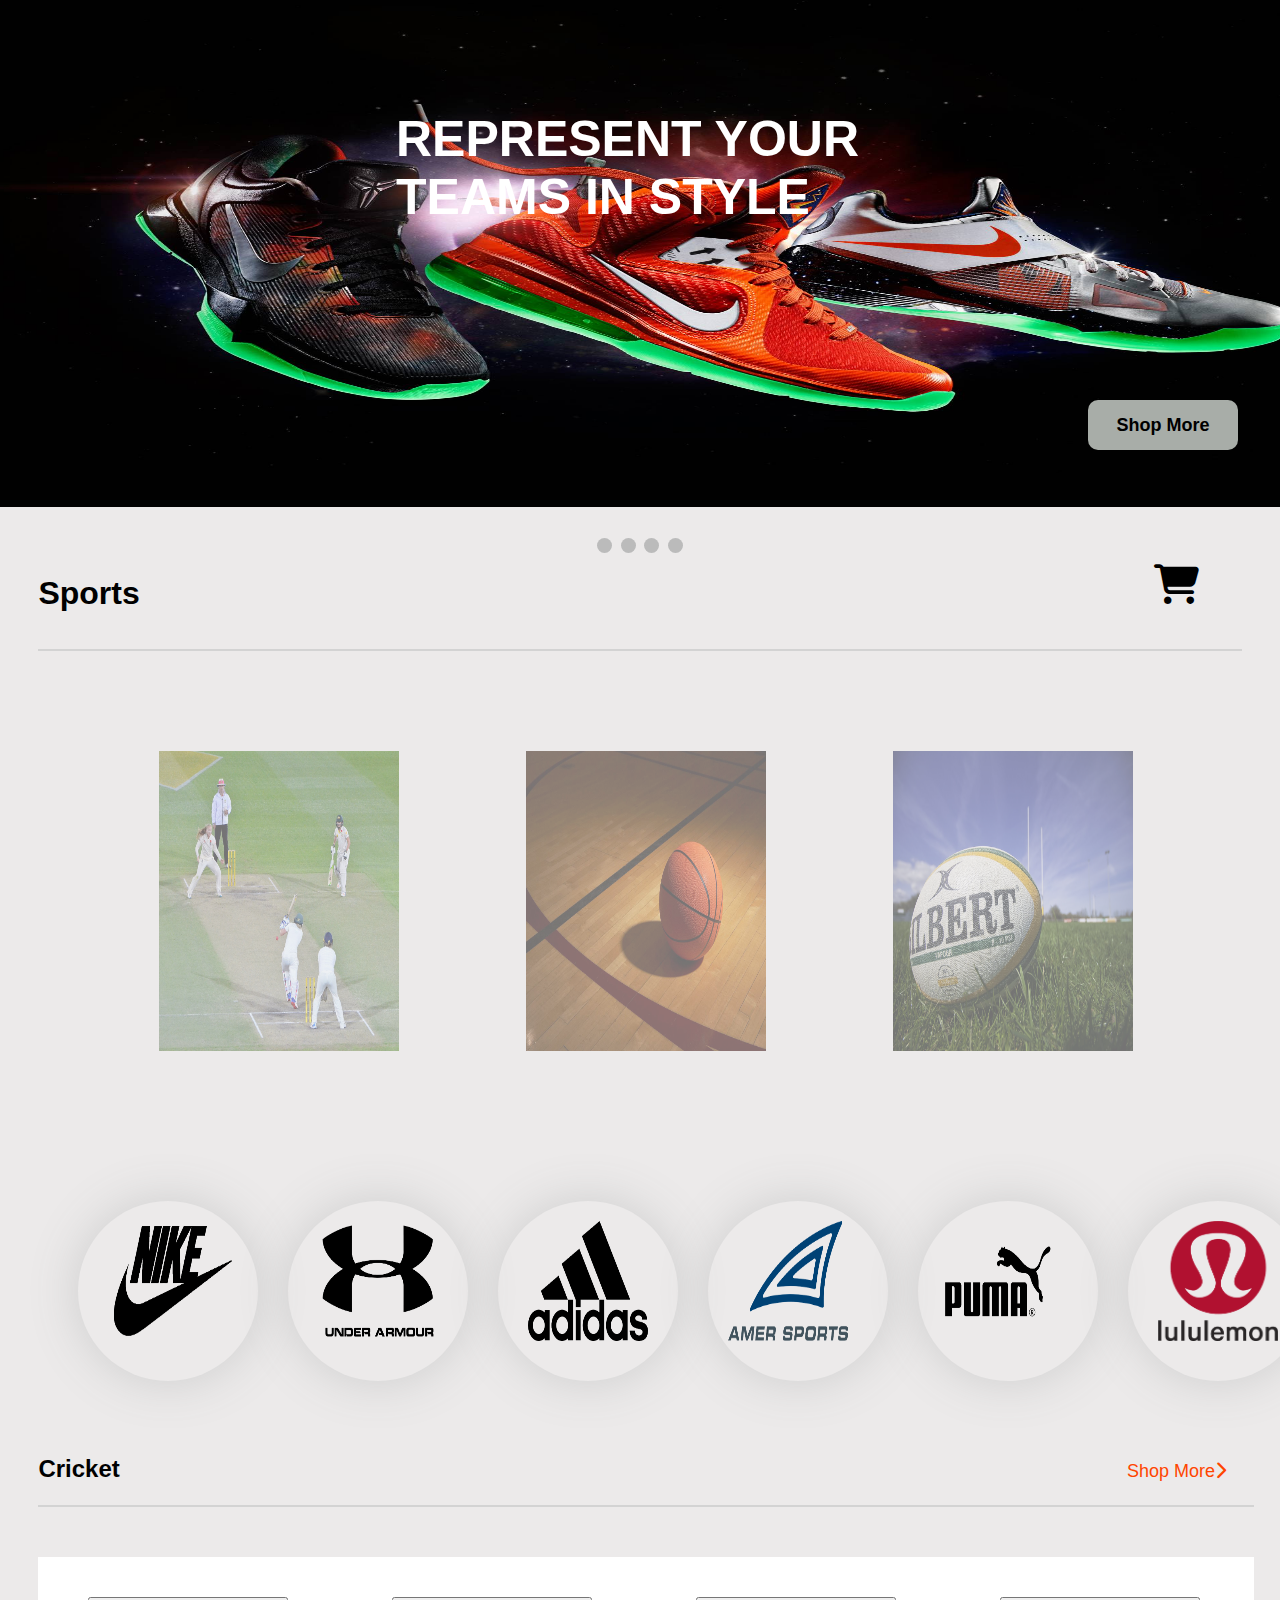
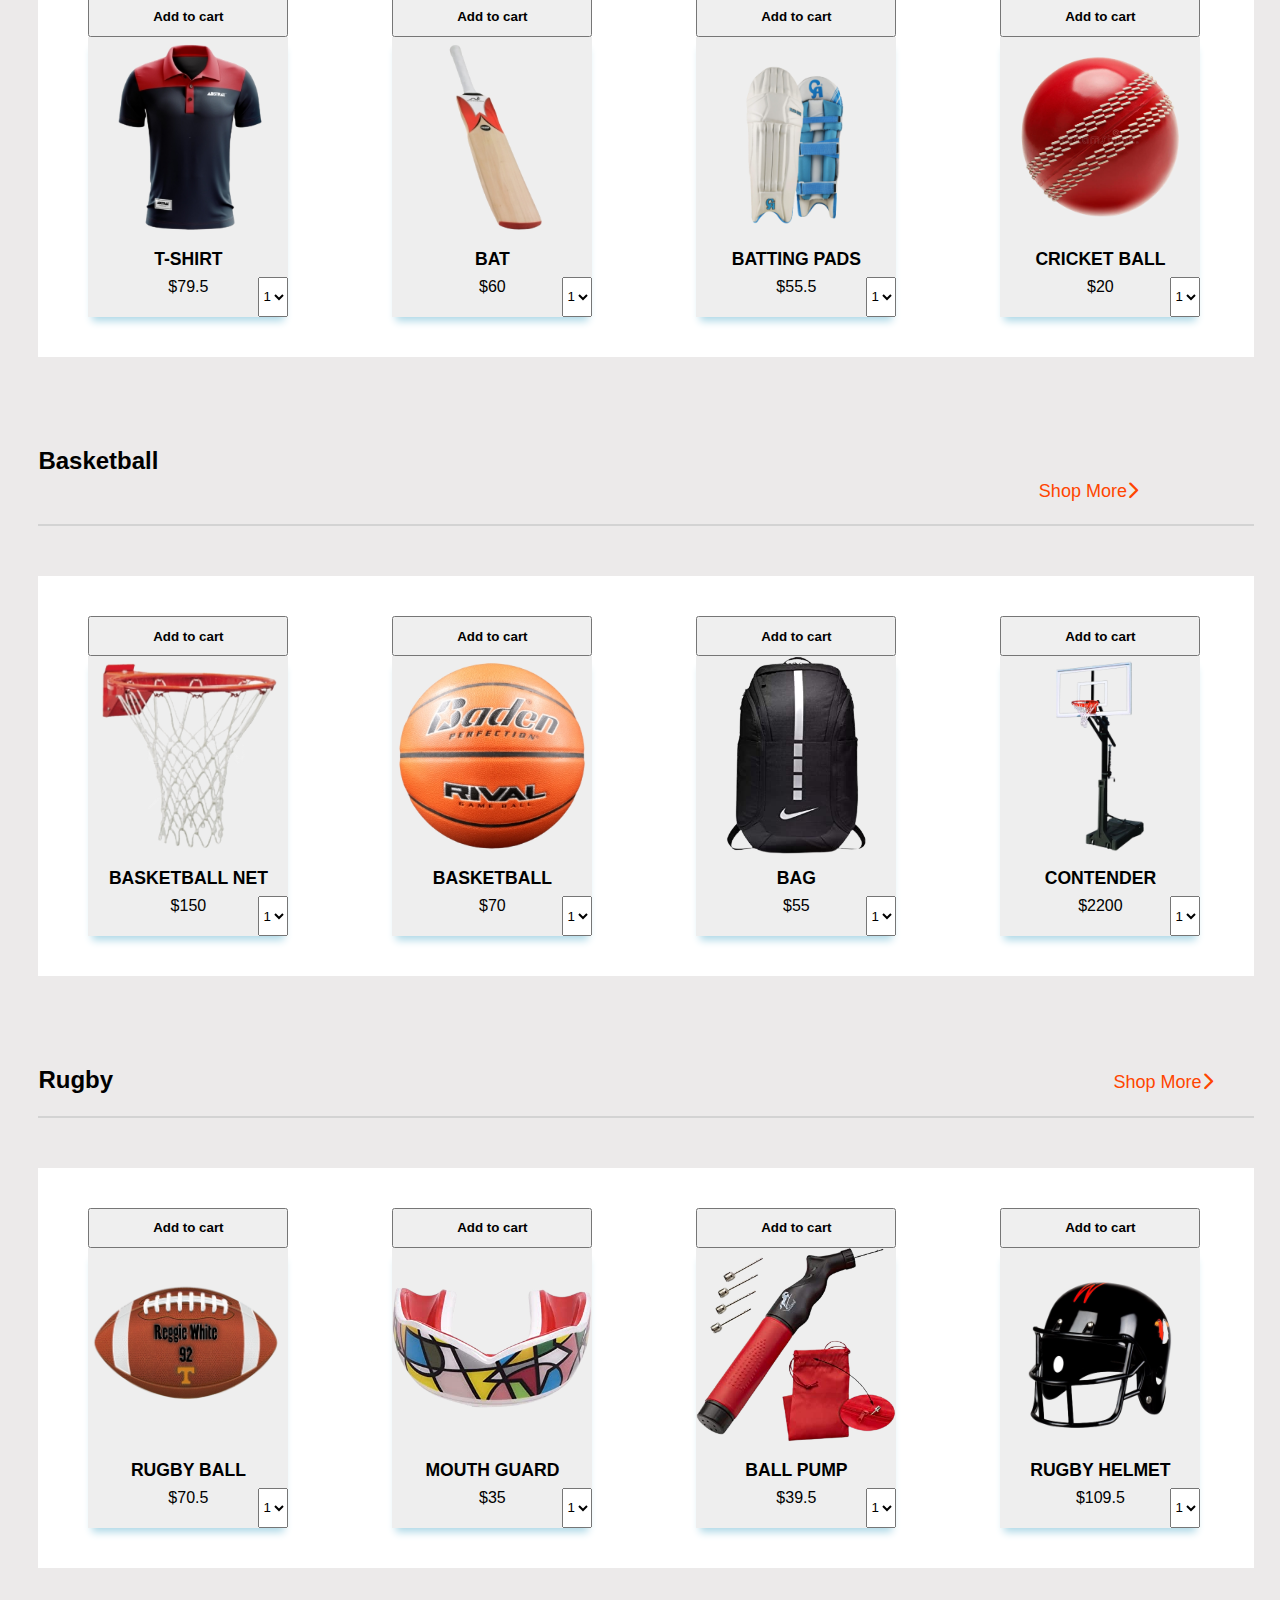
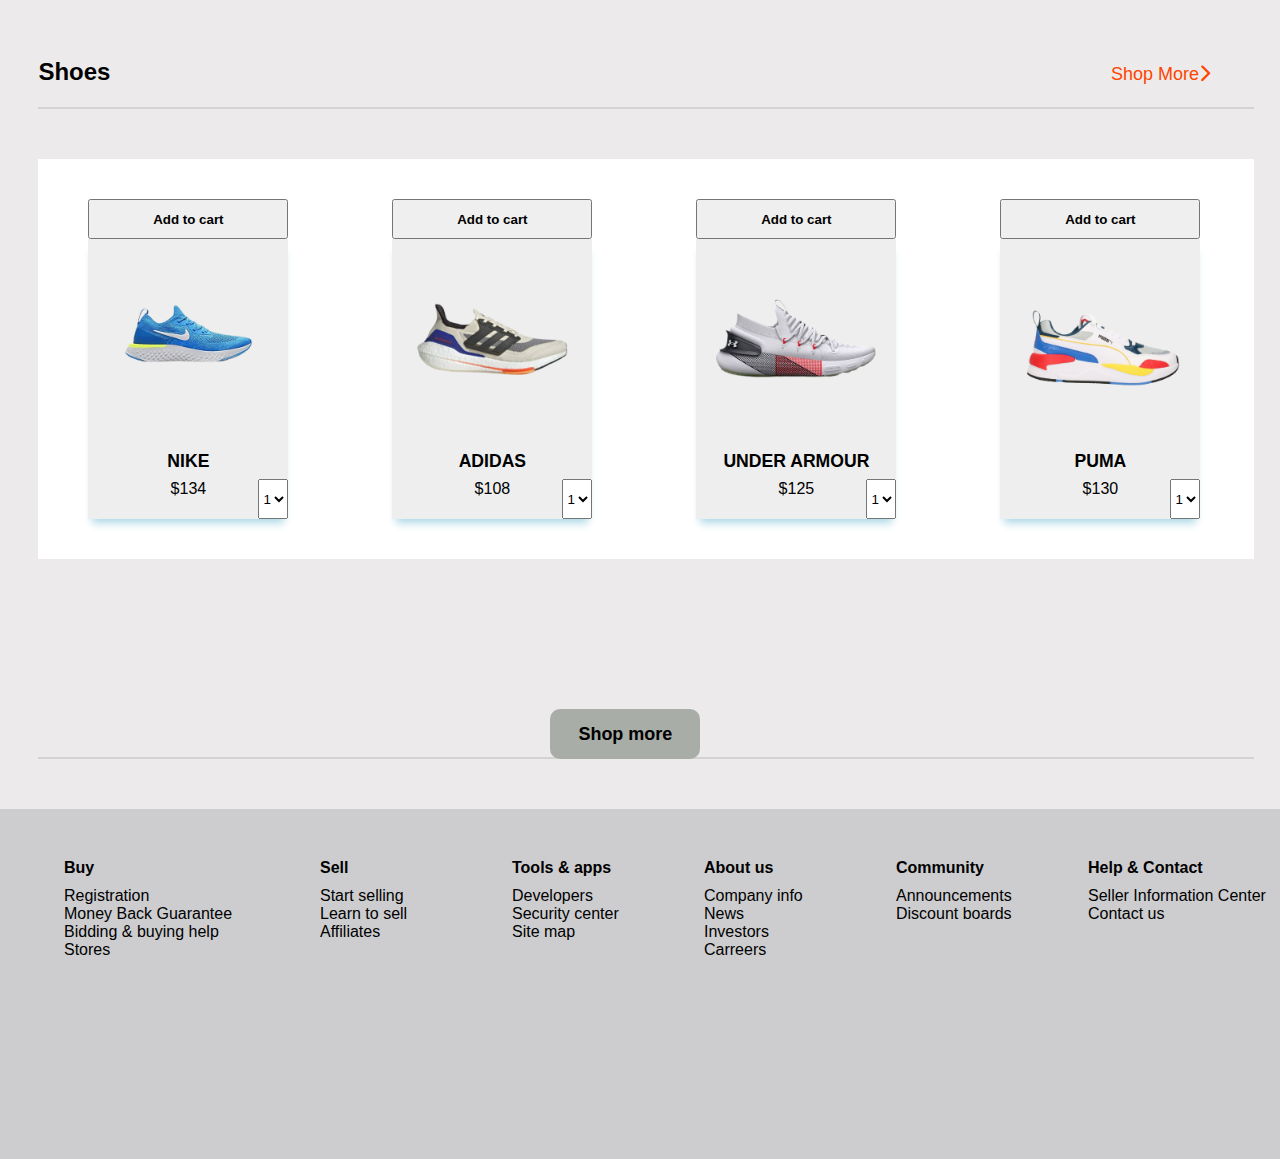
<file: webdev-cw/shop.html>
<!DOCTYPE html>
<html lang="en">
    <head>
        <title>Web Site</title>
        <link rel="stylesheet" href="style.css">
        <meta charset="utf-8">
        <link rel="stylesheet" href="https://cdnjs.cloudflare.com/ajax/libs/font-awesome/6.4.0/css/all.min.css"> <!--For Icons -->
  
        
        
    </head>
    <body >
      <!--slide- show -->

        <div class="slideshow-container">
            
            

            

            <div class="mySlides-fade">
              
              <img class="topimage1" src="cricket-walpaper.jpg" alt="" width="1364" height="507">
              <div class="toptext1">THE BEST<br>ONLINE SPORTS STORE</div>
              
              
            </div>
            
            <div class="mySlides-fade">
              
              <img class="topimage" src="basketball-wall.jpeg" alt="" width="1693" height="500" >    
              <div class="toptext2">A Choose among the best quality  basketball supplies. <br><br>&nbsp; &nbsp; &nbsp; &nbsp; &nbsp; &nbsp; Shoot It For Win</div> <!--to align the phrase used &nbsp; as space -->
             
              
            </div>
            
            <div class="mySlides-fade">
              
              <img class="topimage2" src="rugby-walpaper.jpg" alt=""  width="1414" height="500">
              <div class="toptext2">We will help you <br>achieve your goal </div>
              
            </div>

            <div class="mySlides-fade">
                
                <img class="topimage3" src="shoes.jpg" alt=""  width="1349" height="507">
                <div class="toptext3">REPRESENT YOUR <br>TEAMS IN STYLE</div>
              </div>

              <div><button id="shop-more">Shop More</button></div>
            
        </div>

        <br>  <!--slide- show slide dots -->
        <div style="text-align:center">
            <span class="dot"></span> 
            <span class="dot"></span> 
            <span class="dot"></span> 
            <span class="dot"></span>
        </div>
        <br> <!--Main sports  -->
        <div class="main">Sports<br><br><hr>
        <div class="cricketMain">
            <a href="#targetCricket"><img class="mainImage" src="cricket.jpg" alt="" ></a>
            


        </div>
        
        <div class="basketballMain">
            <a href="#targetBasketball"><img class="mainImage" src="basketbal.jpg" alt="" ></a>
          

            
        </div>
        <div class="rugbyMain">
            <a href="#targetRugby"><img class="mainImage" src="rugby.jpg" alt="" ></a>

            
        </div>
        <div > <!--shoe brands -->
            
            <a href="#targetShoes"><div id="brand1" class="brands"><img src="nike.png" alt="" ></div></a>
            <a href="#targetShoes"><div id="brand2" class="brands"><img src="under-armour.png" alt="" ></div></a>
            <a href="#targetShoes"><div id="brand3" class="brands"><img src="add.png" alt="" ></div></a>
            <a href="#targetShoes"><div id="brand4" class="brands"><img src="Amer_Sports.png" alt="" ></div></a>
            <a href="#targetShoes"><div id="brand5" class="brands"><img src="puma.png" alt="" ></div></a>
            <a href="#targetShoes"><div id="brand6" class="brands"><img src="Lululemon.png" alt="" ></div></a>
           
        </div>
        </div>

        <div class="content">
          <br><br><br><br><br><br><br><br><br><br><h2 id="targetCricket">  Cricket <button id="c">Shop More<i class="fa-solid fa-chevron-right"></i></button></h2><br><hr>

         <!--Content-->
         <div class="shop-content">
          <!--box1.1-->
          <div class="product-box">
            <button class="add-to-cart">Add to cart</button>
              <img src="crichet_t.png" alt="" class="product-img">
              <h2 class="product-title">T-Shirt</h2>
              <p class="product-price">$79.5</p>
              <select class="quantity">
                  
                <option value="1">1</option>
                <option value="2">2</option>
                <option value="3">3</option>
                <option value="4">4</option>
                <option value="5">5</option>
              </select>
              
          </div>
          <!--box1.2-->
          <div class="product-box">
            <button class="add-to-cart">Add to cart</button>
              <img src="bat.png" alt="" class="product-img">
              <h2 class="product-title">Bat</h2>
              <p class="product-price">$60</p>
              <select class="quantity">
                  
                <option value="1">1</option>
                <option value="2">2</option>
                <option value="3">3</option>
                <option value="4">4</option>
                <option value="5">5</option>
              </select>
              
          </div>
          <!--box1.3-->
          <div class="product-box">
            <button class="add-to-cart">Add to cart</button>
              <img src="c1.png" alt="" class="product-img">
              <h2 class="product-title">Batting pads</h2>
              <p class="product-price">$55.5</p>
              <select class="quantity">
                  
                <option value="1">1</option>
                <option value="2">2</option>
                <option value="3">3</option>
                <option value="4">4</option>
                <option value="5">5</option>
              </select>
              
          </div>
          <!--box1.4-->
          <div class="product-box">
            <button class="add-to-cart">Add to cart</button>
              <img src="ball.png" alt="" class="product-img">
              <h2 class="product-title">Cricket Ball</h2>
              <p class="product-price">$20</p>
              <select class="quantity">
                  
                <option value="1">1</option>
                <option value="2">2</option>
                <option value="3">3</option>
                <option value="4">4</option>
                <option value="5">5</option>
              </select>
              
          </div>
          
      </div>
    <br><br><br><br><br><h2 id="targetBasketball">Basketball<button id="b">Shop More<i class="fa-solid fa-chevron-right"></i></button></h2><br>
      <hr>
      <div class="shop-content2">
          <!--box2.1-->
          <div class="product-box">
            <button class="add-to-cart">Add to cart</button>
              <img src="basketballnet.png" alt="" class="product-img">
              <h2 class="product-title">Basketball Net</h2>
              <p class="product-price">$150</p>
              <select class="quantity">
                  
                <option value="1">1</option>
                <option value="2">2</option>
                <option value="3">3</option>
                <option value="4">4</option>
                <option value="5">5</option>
              </select>
              
          </div>
          <!--box2.2-->
          <div class="product-box">
            <button class="add-to-cart">Add to cart</button>
              <img src="basketball.png" alt="" class="product-img">
              <h2 class="product-title">Basketball</h2>
              <p class="product-price">$70</p>
              <select class="quantity">
                  
                <option value="1">1</option>
                <option value="2">2</option>
                <option value="3">3</option>
                <option value="4">4</option>
                <option value="5">5</option>
              </select>
              
          </div>
          <!--box2.3-->
          <div class="product-box">
            <button class="add-to-cart">Add to cart</button>
              <img src="b2.png" alt="" class="product-img">
              <h2 class="product-title">Bag</h2>
              <p class="product-price">$55</p>
              <select class="quantity">
                  
                <option value="1">1</option>
                <option value="2">2</option>
                <option value="3">3</option>
                <option value="4">4</option>
                <option value="5">5</option>
              </select>
              
          </div>
          <!--box2.4-->
          <div class="product-box">
            <button class="add-to-cart">Add to cart</button>
              <img src="b1.png" alt="" class="product-img">
              <h2 class="product-title">Contender</h2>
              <p class="product-price">$2200</p>
              <select class="quantity">
                  
                <option value="1">1</option>
                <option value="2">2</option>
                <option value="3">3</option>
                <option value="4">4</option>
                <option value="5">5</option>
              </select>
              
          </div>
          
      </div>
      <br><br><br><br><br><h2 id="targetRugby">Rugby<button id="r">Shop More<i class="fa-solid fa-chevron-right"></i></button></h2><br>
      <hr>
      
      <!--Content-->
      <div class="shop-content3">
          <!--box3.1-->
          <div class="product-box">
            <button class="add-to-cart">Add to cart</button>
              <img src="rugby.png" alt="" class="product-img">
              <h2 class="product-title"> Rugby Ball</h2>
              <p class="product-price">$70.5</p>
              <select class="quantity">
                  
                <option value="1">1</option>
                <option value="2">2</option>
                <option value="3">3</option>
                <option value="4">4</option>
                <option value="5">5</option>
              </select>
              
          </div>
          <!--box3.2-->
          <div class="product-box">
            <button class="add-to-cart">Add to cart</button>
              <img src="r1.png" alt="" class="product-img">
              <h2 class="product-title">Mouth Guard</h2>
              <p class="product-price">$35</p>
              <select class="quantity">
                  
                <option value="1">1</option>
                <option value="2">2</option>
                <option value="3">3</option>
                <option value="4">4</option>
                <option value="5">5</option>
              </select>
              
          </div>
          <!--box3.3-->
          <div class="product-box">
            <button class="add-to-cart">Add to cart</button>
              <img src="r2.png" alt="" class="product-img">
              <h2 class="product-title">Ball Pump</h2>
              <p class="product-price">$39.5</p>
              <select class="quantity">
                  
                <option value="1">1</option>
                <option value="2">2</option>
                <option value="3">3</option>
                <option value="4">4</option>
                <option value="5">5</option>
              </select>
              
          </div>
          <!--box3.4-->
          <div class="product-box">
            <button class="add-to-cart">Add to cart</button>
              <img src="helmetr.png" alt="" class="product-img">
              <h2 class="product-title">Rugby Helmet</h2>
              <p class="product-price">$109.5</p>
              <select class="quantity">
                  
                <option value="1">1</option>
                <option value="2">2</option>
                <option value="3">3</option>
                <option value="4">4</option>
                <option value="5">5</option>
              </select>
              
          </div>
        </div>

        <br><br><br><br><br><h2 id="targetShoes">Shoes<button id="s">Shop More<i class="fa-solid fa-chevron-right"></i></button></h2><br>
      <hr>
      <div class="shop-content4">
          <!--box4.1-->
          <div class="product-box">
            <button class="add-to-cart">Add to cart</button>
              <img src="niki.png" alt="" class="product-img">
              <h2 class="product-title">Nike </h2>
              <p class="product-price">$134</p>
              <select class="quantity">
                  
                <option value="1">1</option>
                <option value="2">2</option>
                <option value="3">3</option>
                <option value="4">4</option>
                <option value="5">5</option>
              </select>
              
          </div>
          <!--box4.2-->
          <div class="product-box">
            <button class="add-to-cart">Add to cart</button>
              <img src="adidas.png" alt="" class="product-img">
              <h2 class="product-title">Adidas </h2>
              <p class="product-price">$108</p>
              <select class="quantity">
                  
                <option value="1">1</option>
                <option value="2">2</option>
                <option value="3">3</option>
                <option value="4">4</option>
                <option value="5">5</option>
              </select>
              
          </div>
          <!--box4.3-->
          <div class="product-box">
            <button class="add-to-cart">Add to cart</button>
              <img src="armor.png" alt="" class="product-img">
              <h2 class="product-title">Under Armour </h2>
              <p class="product-price">$125</p>
              <select class="quantity">
                  
                <option value="1">1</option>
                <option value="2">2</option>
                <option value="3">3</option>
                <option value="4">4</option>
                <option value="5">5</option>
              </select>
              
          </div>
          <!--box4.4-->
          <div class="product-box">
            <button class="add-to-cart">Add to cart</button>
              <img src="pumaa.png" alt="" class="product-img">
              <h2 class="product-title">Puma </h2>
              <p class="product-price">$130</p>
              <select class="quantity">
                  
                <option value="1">1</option>
                <option value="2">2</option>
                <option value="3">3</option>
                <option value="4">4</option>
                <option value="5">5</option>
              </select>
              
          </div>
          
      </div>
      <button id="spmore">Shop more</button>
      <br><br><br><br><br><br><br><br><br><br><br><hr>
      
    

        
           
        
          
              <!-- cart button -->
                <button onclick="displayCheckedItems()" id="cart-button"><i class="fa-solid fa-cart-shopping fa-3x"></i></button>
            
            
            

            
             <!--bottum -->   
            </div><div class="bottom1">
                <div class="btm1"><label style="font-weight: bold;">Buy</label>
                  <ul class="btm"> 
                    <li>Registration</li>
                    <li>Money Back Guarantee</li>
                    <li>Bidding & buying help</li>
                    <li>Stores</li>
                </ul></div>
                <div class="btm2"><label style="font-weight: bold;">Sell</label>
                <ul class="btm">
                  <li>Start selling</li>
                  <li>Learn to sell</li>
                  <li>Affiliates</li>
                </ul></div>
                <div class="btm3"><label style="font-weight: bold;">Tools & apps</label>
                  <ul class="btm">
                  <li>Developers</li>
                  <li>Security center</li>
                  <li>Site map</li>
                </ul></div>
                <div class="btm4"><label style="font-weight: bold;">About us</label>
                <ul class="btm">
                  <li>Company info</li>
                  <li>News</li>
                  <li>Investors</li>
                  <li>Carreers</li>
              </ul></div>
              <div class="btm5"><label style="font-weight: bold;">Community</label>
              <ul class="btm">
                <li>Announcements</li>
                <li>Discount boards</li>
              </ul></div>
              <div class="btm6"><label style="font-weight: bold;">Help & Contact</label>
              
                <ul class="btm">
                <li>Seller Information Center</li>
                <li>Contact us</li>
                
              </ul></div>

            </div>


            <script src="script.js"></script>
        </body>
    </html>
</file>
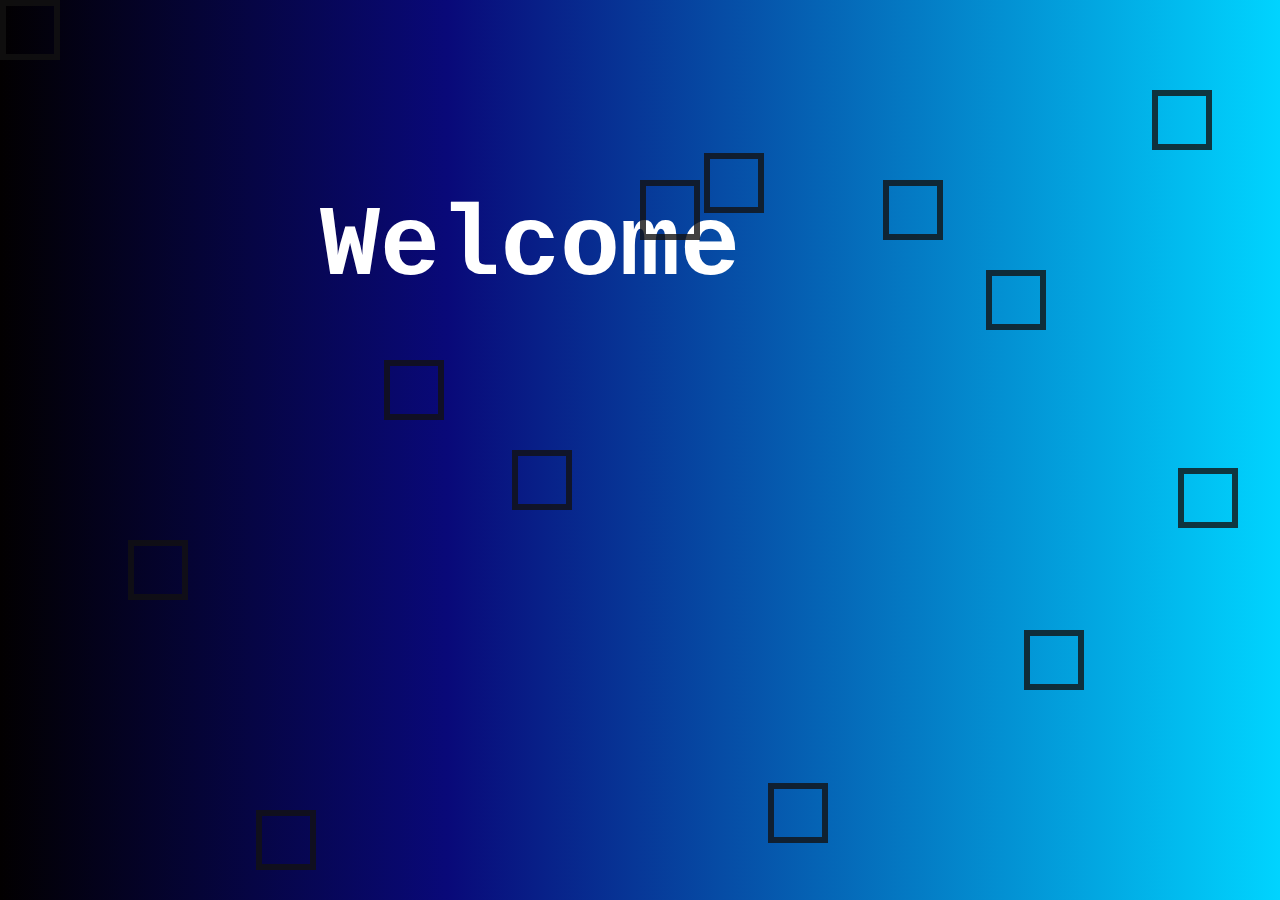
<file: webdev-cw/splash.html>
<!DOCTYPE html>
<html lang="en">
    <head>
        <title>Splash Screen</title>
        <meta charset="utf-8">
        <link rel="stylesheet" type="text/css" href="splash.css">

    </head>
    <body class="splash">
        <div class="intro">
            <h1 class="header">
                <span class="welcome"> Welcome &nbsp;</span><span class="welcome">to </span><br><span class="welcome">E </span><span class="welcome">Sports</span>
            </h1>
            <div class="box">
                <div></div>
                <div></div>
                <div></div>
                <div></div>
                <div></div>
                <div></div>
                <div></div>
                <div></div>
                <div></div>
                <div></div>
                <div></div>
                <div></div>
                <div></div>
                
            </div>
            
        </div>

        

    
        
            
        <script src="script.js"></script>
    </body>
</html>
</file>
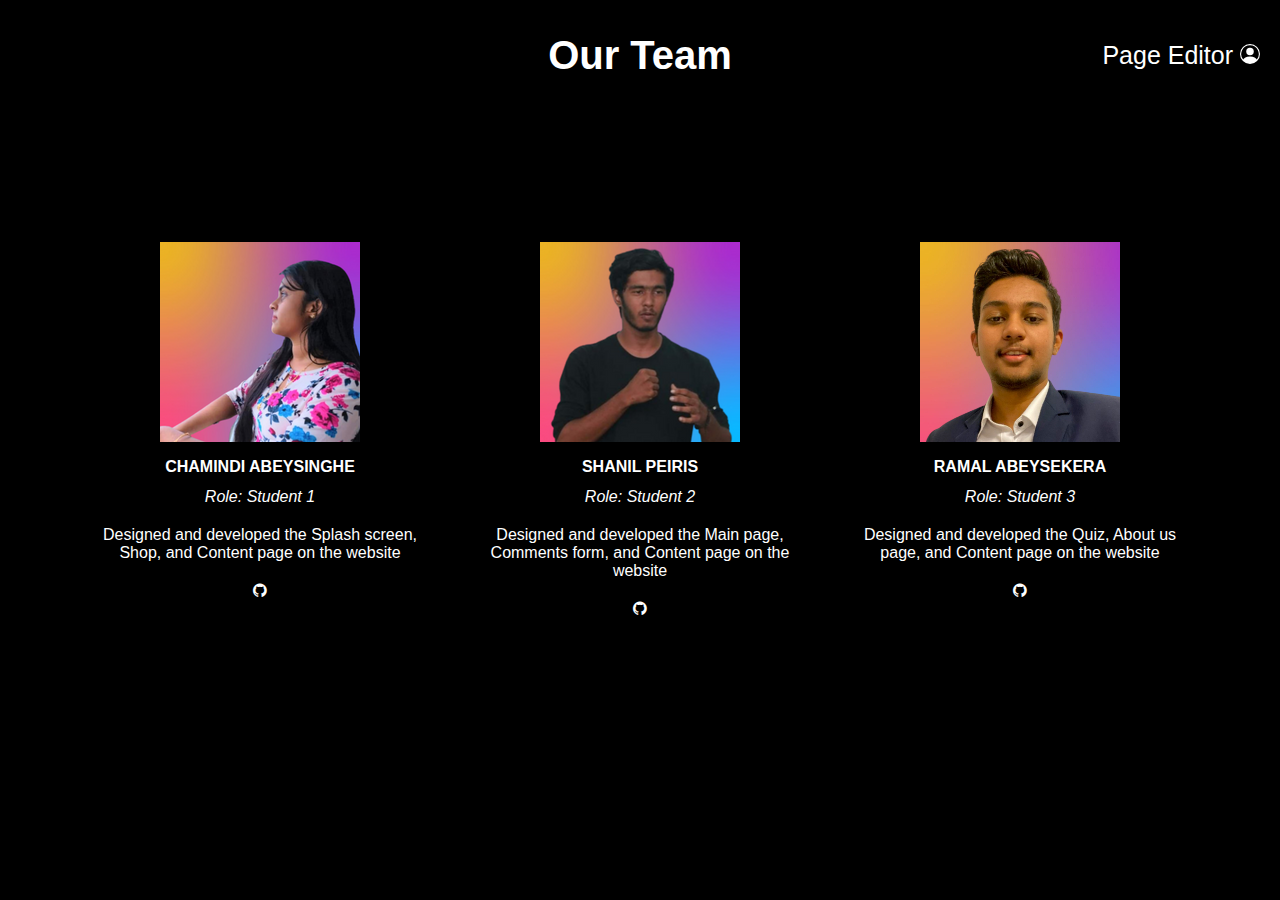
<file: webdev-cw/studentdetails.html>
<!DOCTYPE html>
<html lang="en">

<head>
    <meta charset="UTF-8">
    <meta name="viewport" content="width=device-width, initial-scale=1.0">
    <link rel="stylesheet" href="studentdetails.css">
    <link rel="stylesheet" href="https://stackpath.bootstrapcdn.com/font-awesome/4.7.0/css/font-awesome.min.css">
    <title>Our-Team</title>
</head>

<body>
    <div class="container">
        <div class="header">
            <h1>Our Team</h1>
            <br/>
            <a href="RApageeditor.html" id="top-right-link">Page Editor <svg xmlns="http://www.w3.org/2000/svg" width="20" height="20" fill="currentColor" class="bi bi-person-circle" viewBox="0 0 16 16">
                <path d="M11 6a3 3 0 1 1-6 0 3 3 0 0 1 6 0z"/>
                <path fill-rule="evenodd" d="M0 8a8 8 0 1 1 16 0A8 8 0 0 1 0 8zm8-7a7 7 0 0 0-5.468 11.37C3.242 11.226 4.805 10 8 10s4.757 1.225 5.468 2.37A7 7 0 0 0 8 1z"/>
              </svg></a>
            <br/>
        </div>
        <div class="sub-container">
            <div class="teams">
                <img src="CA.png" alt="">
                <div class="name">Chamindi Abeysinghe</div>
                <div class="desig">Role: Student 1</div>
                <div class="about">Designed and developed the Splash screen, Shop, and Content page on the website</div>

                <div class="social-links">
                    <a href="https://github.com/ChamindiAbeysinghe"><i class="fa fa-github"></i></a>
                </div>
            </div>

            <div class="teams">
                <img src="SP.png" alt="">
                <div class="name">Shanil Peiris</div>
                <div class="desig">Role: Student 2</div>
                <div class="about">Designed and developed the Main page, Comments form, and Content page on the website</div>

                <div class="social-links">
                    <a href="https://github.com/Shanil2022"><i class="fa fa-github"></i></a>
                </div>
            </div>

            <div class="teams">
                <img src="RA.jpg" alt="">
                <div class="name">Ramal Abeysekera</div>
                <div class="desig">Role: Student 3</div>
                <div class="about">Designed and developed the Quiz, About us page, and Content page on the website</div>

                <div class="social-links">
                    <a href="https://github.com/ramalabe"><i class="fa fa-github"></i></a>
                </div>
            </div>
        </div>
    </div>
</body>

</html>
</file>
<file: webdev-cw/style1.css>
@import url("https://fonts.googleapis.com/css?family=Montserrat&display=swap");

* {
  padding: 0;
  margin: 0;
}

body {
  height: 100vh;
  display: flex;
  flex-direction: column;
  justify-content: center;
  align-items: center;
  background-image:linear-gradient(rgba(0,0,0,0.5),rgba(0,0,0,0.5)),url(sportwall.jpg);
}

h1 {
  font-family: "Montserrat Medium";
  max-width: 40ch;
  text-align: center;
  transform: scale(0.94);
  animation: scale 3s forwards cubic-bezier(0.5, 1, 0.89, 1);
  margin-top: -300px;
  color: white;
  font-weight: bold;
}
@keyframes scale {
  100% {
    transform: scale(1);
  }
}

span {
  display: inline-block;
  opacity: 0;
  filter: blur(4px);
  
}
.quote{
  font-style: italic;
  
}


span:nth-child(1) {
  animation: fade-in 0.8s 0.1s forwards cubic-bezier(0.11, 0, 0.5, 0);
  
}

span:nth-child(2) {
  animation: fade-in 0.8s 0.2s forwards cubic-bezier(0.11, 0, 0.5, 0);
}

span:nth-child(3) {
  animation: fade-in 0.8s 0.3s forwards cubic-bezier(0.11, 0, 0.5, 0);
}

span:nth-child(4) {
  animation: fade-in 0.8s 0.4s forwards cubic-bezier(0.11, 0, 0.5, 0);
}

span:nth-child(5) {
  animation: fade-in 0.8s 0.5s forwards cubic-bezier(0.11, 0, 0.5, 0);
}

span:nth-child(6) {
  animation: fade-in 0.8s 0.6s forwards cubic-bezier(0.11, 0, 0.5, 0);
}

span:nth-child(7) {
  animation: fade-in 0.8s 0.7s forwards cubic-bezier(0.11, 0, 0.5, 0);
}

span:nth-child(8) {
  animation: fade-in 0.8s 0.8s forwards cubic-bezier(0.11, 0, 0.5, 0);
}

span:nth-child(9) {
  animation: fade-in 0.8s 0.9s forwards cubic-bezier(0.11, 0, 0.5, 0);
}

span:nth-child(10) {
  animation: fade-in 0.8s 1s forwards cubic-bezier(0.11, 0, 0.5, 0);
}

span:nth-child(11) {
  animation: fade-in 0.8s 1.1s forwards cubic-bezier(0.11, 0, 0.5, 0);
}

span:nth-child(12) {
  animation: fade-in 0.8s 1.2s forwards cubic-bezier(0.11, 0, 0.5, 0);
}

span:nth-child(13) {
  animation: fade-in 0.8s 1.3s forwards cubic-bezier(0.11, 0, 0.5, 0);
}

span:nth-child(14) {
  animation: fade-in 0.8s 1.4s forwards cubic-bezier(0.11, 0, 0.5, 0);
}

span:nth-child(15) {
  animation: fade-in 0.8s 1.5s forwards cubic-bezier(0.11, 0, 0.5, 0);
}

span:nth-child(16) {
  animation: fade-in 0.8s 1.6s forwards cubic-bezier(0.11, 0, 0.5, 0);
}

span:nth-child(17) {
  animation: fade-in 0.8s 1.7s forwards cubic-bezier(0.11, 0, 0.5, 0);
}

span:nth-child(18) {
  animation: fade-in 0.8s 1.8s forwards cubic-bezier(0.11, 0, 0.5, 0);
}
span:nth-child(19) {
  animation: fade-in 0.8s 1.9s forwards cubic-bezier(0.11, 0, 0.5, 0);
}
span:nth-child(20) {
  animation: fade-in 0.8s 2.0s forwards cubic-bezier(0.11, 0, 0.5, 0);
}
span:nth-child(21) {
  animation: fade-in 0.8s 2.1s forwards cubic-bezier(0.11, 0, 0.5, 0);
}
span:nth-child(22) {
  animation: fade-in 0.8s 2.2s forwards cubic-bezier(0.11, 0, 0.5, 0);
}
span:nth-child(23) {
  animation: fade-in 0.8s 2.3s forwards cubic-bezier(0.11, 0, 0.5, 0);
}
span:nth-child(24) {
  animation: fade-in 0.8s 2.4s forwards cubic-bezier(0.11, 0, 0.5, 0);
  margin-left: -60px;
}
span:nth-child(25) {
  animation: fade-in 0.8s 2.4s forwards cubic-bezier(0.11, 0, 0.5, 0);
  
}
span:nth-child(26) {
  animation: fade-in 0.8s 2.5s forwards cubic-bezier(0.11, 0, 0.5, 0);
  
}
span:nth-child(27) {
  animation: fade-in 0.8s 2.6s forwards cubic-bezier(0.11, 0, 0.5, 0);
  
}
span:nth-child(28) {
  animation: fade-in 0.8s 2.7s forwards cubic-bezier(0.11, 0, 0.5, 0);
  
}
span:nth-child(29) {
  animation: fade-in 0.8s 2.8s forwards cubic-bezier(0.11, 0, 0.5, 0);
  

}
span:nth-child(30) {
  animation: fade-in 0.8s 2.9s forwards cubic-bezier(0.11, 0, 0.5, 0);
  
  
  
}
span:nth-child(31) {
  animation: fade-in 0.8s 3.0s forwards cubic-bezier(0.11, 0, 0.5, 0);
  
  
}
span:nth-child(32) {
  animation: fade-in 0.8s 3.1s forwards cubic-bezier(0.11, 0, 0.5, 0);
  
  
}
span:nth-child(33) {
  animation: fade-in 0.8s 3.2s forwards cubic-bezier(0.11, 0, 0.5, 0);
  
}
span:nth-child(34) {
  animation: fade-in 0.8s 3.3s forwards cubic-bezier(0.11, 0, 0.5, 0);
  margin-left: -132px;
  
}
span:nth-child(35) {
  animation: fade-in 0.8s 3.4s forwards cubic-bezier(0.11, 0, 0.5, 0);
  
}
span:nth-child(36) {
  animation: fade-in 0.8s 3.5s forwards cubic-bezier(0.11, 0, 0.5, 0);
  
}
span:nth-child(37) {
  animation: fade-in 0.8s 3.6s forwards cubic-bezier(0.11, 0, 0.5, 0);
  
}
span:nth-child(38) {
  animation: fade-in 0.8s 3.7s forwards cubic-bezier(0.11, 0, 0.5, 0);
  
  
}

span:nth-child(39) {
  animation: fade-in 0.8s 3.8s forwards cubic-bezier(0.11, 0, 0.5, 0);
  margin-left: -50px;
  
}
span:nth-child(40) {
  animation: fade-in 0.8s 3.9s forwards cubic-bezier(0.11, 0, 0.5, 0);
  
}
span:nth-child(41) {
  animation: fade-in 0.8s 4.0s forwards cubic-bezier(0.11, 0, 0.5, 0);
  
}

span:nth-child(42) {
  animation: fade-in 0.8s 4.1s forwards cubic-bezier(0.11, 0, 0.5, 0);
  
}

@keyframes fade-in {
  100% {
    opacity: 1;
    filter: blur(0);
  }
}
</file>
<file: webdev-cw/content.css>
/*side-bar*/
*{
    margin: 0;
    padding: 0;
    box-sizing: border-box;
    font-family: "Poppins",sans-serif;
  }
  body{
    min-height: 100vh;
    background: #171717;
    background-size: cover;
    background-position: center;
    color: white;
  }
  .side-bar{
    background: #1b1b1b;
    width: 300px;
    left: -300px;
    height: 800px;
    position: fixed;
    top: 0;
    overflow-y: auto;
    transition: 0.6s ease;
    transition-property: left;
  }
  .close-btn{
    position: absolute;
    color: #fff;
    font-size: 23px;
    right: 0px;
    margin: 15px;
    cursor: pointer;
  }
  .menu{
    width: 100%;
    margin-top: 40px;
  }
  .menu .item{
    position: relative;
    cursor: pointer;
  }
  .item:hover{
    background-color: #646c72;
    
  }
  .menu .item a{
    color: #fff;
    font-size: 20px;
    font-weight: bold;
    text-decoration: none;
    display: block;    
    padding: 5px 30px;
    line-height: 60px;  
  }
  .item a .dropdown{
    position: absolute;
    right: 0;
    margin: 20px;
    transition: 0.3s ease;
    
    
  }
  .dropdown.rotate {
    transform: rotate(90deg);
  }

  .item .sub-menu{
    background: #262626;
    display: none;
  }
  .menu-btn{
    position:fixed;
    color: white;
    font-size: 35px;
    cursor: pointer;
    margin: 25px;
  }
  .sub-menu.active {
    display: block;
  }
/*content*/
h1{
    text-align: center;
    font-family: 'Lucida Sans', 'Lucida Sans Regular', 'Lucida Grande', 'Lucida Sans Unicode', Geneva, Verdana, sans-serif;
    font-size: 50px;
}
.informations{
    margin-left: 350px;
    width: 850px;
    position: absolute;
}
#history{
    margin-top: 300px;
    margin-left: 350px;
    width: 850px;
    position: absolute;
}
.beginner{
    margin-top: 2300px;
    margin-left: 350px;
    width: 850px;
    position: absolute;
    height: fit-content;
}
.bottom{
    width: 158.6%;
    height: 150px;
    background-color: rgb(85, 83, 83);
    position: absolute;
    margin-left: -350px;
    margin-top: 150px;

}
.bottom p{
    margin-left: 50px;
    
}
.bottom .pp{
    margin-left: 100px;
}
.bottom a{
  margin-left: 50px;
  color: aliceblue;
  
  
}
</file>
<file: webdev-cw/quizhome.css>
@import url('https://fonts.googleapis.com/css2?family=Nova+Round&display=swap');

:root{
    background-image: url(sports.jpg);
    background-size: cover;
}

* {
    box-sizing: border-box;
    margin: 0;
    padding: 0;
    font-size: 62.5%;
    font-family: 'Nova Round', cursive;
}

h1{
    font-size: 5.4rem;
    color:white;
    margin-bottom: 5rem;
}

h2{
    font-size: 4.2rem;
    margin-bottom: 4rem;
}

.container{
    width: 100vw;
    height: 100vh;
    display: flex;
    justify-content: center;
    align-items: center;
    max-width: 80rem;
    margin: 0 auto;
    padding: 2rem;
}

.flex-column{
    display: flex;
    flex-direction: column;
}

.flex-center{
    justify-content: center;
    align-items: center;
}

.justify-center{
    justify-content: center;
}

.text-center{
    text-align: center;
}

.hidden{
    display: none;
}

.btn{
    font-size: 2.4rem;
    padding: 2rem 0;
    width: 30rem;
    text-align: center;
    margin-bottom: 1rem;
    text-decoration: none;
    color: rgb(28,26,26);
    background: linear-gradient(90deg, rgb(233, 7, 7) 0%,rgb(0,102,255) 100%);
    border-radius: 4px;
}

.btn:hover{
    cursor: pointer;
    color: white;
    box-shadow: 0 0.4rem 1.4rem 0 rgba(8, 114, 244, 0.6);
    transition: transform 150ms;
    transform: scale(1.03);
}

.btn[disabled]:hover{
    cursor: not-allowed;
    box-shadow: none;
    transform: none;
}

#top-right-link {
    position: fixed;
    top: 30px;
    right: 20px;
    text-decoration: none;
    color: white;
    font-size: 25px;
}

#top-right-link:hover{
    cursor: pointer;
    color: red;
}
</file>
<file: webdev-cw/style.css>
*{
  margin : 0;
  padding: 0;
  box-sizing: border-box;
  
  
}
body{
  background-color: rgb(236, 234, 234) ;  /*#171717*/
  font-family: Arial;
}





/*Slide frame*/
  
* {box-sizing: border-box;}
body {font-family: Verdana, sans-serif;}
.mySlides {display: none;}



.topimage{
  margin-top: -100px;
  margin-left: -480px;
  position: absolute;
  
}

.topimage1{
  margin-top: -108px;
  margin-left: -150px;
  position: absolute;
  
  
}
.topimage2{
  margin-top: -100px;
  margin-left: -200px;
  position: absolute;
  
}
.topimage3{
  margin-top: -100px;
  margin-left: -135px;
  position: absolute;
  
  
}
.mySlides-fade{
  margin-left: 10%;
  margin-top: 100px;
  
}
/* Slideshow container */
.slideshow-container {
  width: 100%;
  position: absolute;
  background-color: rgb(67, 72, 139);
  height: 500px;
  
}



/* caption texts  */
.toptext1 {
  color: white;
  font-size: 60px;
  padding: 10px 12px;
  font-weight: bold;
  position: absolute;
  margin-left: 30%;
  margin-top: -50px;
}

.toptext2 {
  color: white;
  font-size: 40px;
  padding: 10px 12px;
  font-weight: bold;
  position: absolute;
  margin-left: 20%;
  margin-top: -50px;
  padding-left: 50px;
}
.toptext3 {
  color: white;
  font-size: 50px;
  padding: 10px 12px;
  font-weight: bold;
  position: absolute;
  margin-left: 20%;
  margin-top: 20%px;
}
.toptext4 {
  color: white;
  font-size: 40px;
  padding: 10px 12px;
  font-weight: bold;
  position: absolute;
  margin-left: 30%;
  margin-top: -50px;
}
/* The dots/bullets/indicators */
.dot {
  height: 15px;
  width: 15px;
  margin: 0 2px;
  background-color: #bbb;
  border-radius: 50%;
  display: inline-block;
  transition: background-color 0.6s ease;
  margin-top: 520px;
  
}
#shop-more{
  width: 150px;
  height: 50px;
  background-color: rgb(168, 173, 168);
  color: black;
  border: none;
  cursor: pointer;
  position: fixed;
  margin-top: 300px;
  margin-left: 85%;
  position: absolute;
  border-radius: 10px;
  font-weight: bold;
  font-size: large;
}
#shop-more:hover{
  background-color: rgb(2, 180, 2);
  color: white;
}

.active {
  background-color: #717171;
}




/*Main images*/
.main,.main1,.main2,.main3,.main4{
  width: 94%;
  position: absolute;
  font-size: xx-large;
  font-weight: bold;
  margin-left: 3%;
}
.main1{
  margin-top: 500px;
  
}

.main2{
  margin-top: 8px;
}
.main3{
  margin-top: 8px;
}
.main4{
  margin-top: 8px;
}
.mainImage{
  background-color: #bbb;
  
}

.cricketMain,.basketballMain,.rugbyMain{
  position: absolute;
  height: 300px;
  width: 20%;
  margin-top: 100px;
  cursor: pointer;
  background-color: none;

}

.cricketMain{
  margin-left: 10%;
  
  

  
}
.basketballMain{
  margin-left: 40.5%;
  

  
}
.rugbyMain{
  margin-left: 71%;
  
  
  

}
.mainImage{
  width: 100%;
  height: 100%;
  opacity: 0.5;
  
}
.mainImage:hover{
  opacity: 1.0;

}

/*Brands*/

.brands{
  position:absolute;
  background-color: none;
  width: 180px;
  height: 180px;
  margin-top: 550px;
  border-radius: 50%;
  margin-left: -10px;
  box-shadow: 0 0 50px #ccc;
  
  
}


#brand1{
  margin-left: 40px;
}
#brand1 img{
  margin-left: 35px;
}
#brand2{
  margin-left: 250px;
}
#brand2 img{
  margin-left: 30px;
}
#brand3{
  margin-left: 460px;
  
}
#brand3 img{
  margin-left: 30px;
}
#brand4{
  margin-left: 670px;
}
#brand5{
  margin-left: 880px;
}
#brand6{
  margin-left: 1090px;
}
#brand6 img{
  margin-left: 30px;
}
.brands img{
  width: 120px;
  height: 120px;
  margin-top: 20px;
  margin-left: 20px;
}
.brands:hover{
  -ms-transform: scale(1.2); /* IE 9 */
  -webkit-transform: scale(1.2); /* Safari 3-8 */
  transform: scale(1.2); 
}







 
  


 




/*New Window Style*/

h1 {
  font-size: 28px;
  font-weight: bold;
  text-align: center;
  margin-top: 0;
}

table {
  border-collapse: collapse;
  width: 100%;
  
}


th, td {
  padding: 8px;
  text-align:left ;
  border-bottom: 1px solid #ddd;
}

th {
  background-color: #f2f2f2;
  color: #333;
  text-align: center;
}

tr:hover {
  background-color: #f5f5f5;
}


td:first-child {
  width: 40%;
  text-align: center;
}
td:nth-child(2) {
  text-align: center;
}


td:last-child {
  text-align: center;
}
#back,#next{
  border-radius: 20px;
  cursor: pointer;
  margin-top: 150px;
  font-weight: bold;
}
#back{
  width: 200px;
  height: 30px;
  margin-left: 400px;
  position: absolute;
  border-color: orangered;
  
  

}
#next{
  width: 200px;
  height: 30px;
  margin-left: 750px;
  position: absolute;
  border-color: rgb(6, 204, 22);
  

}
#back:hover{
  background-color: rgb(190, 196, 196);
 }
 
 #next:hover{
  background-color: rgb(190, 196, 196);
 }
strong{
  text-align: right;
}
.bodyNew{
  background-color: white;
}


/*Success*/

#continue{
  width: 200px;
  height: 30px;
  position: absolute;
  background-color: rgb(6, 204, 22);
  margin-top: 200px;
  font-weight: bold;
  margin-left: 200px;
  border-radius: 20px;
  cursor: pointer;

}
#continue:hover{
  background-color: rgb(190, 196, 196);
}
.successPage{
  width: 600px;
  height: 500px;
  background-color: #ddd;
  margin-left: 30%;
  margin-top: 5%;

}
#image-s{
  margin-left: 200px;
  position: absolute;
}
h3{
  text-align: center;
  font-size: xx-large;
}


/*content*/
.shop-content{
  display: grid;
  grid-template-columns: repeat(auto-fit,minmax(220px,auto));
  grid: 1.5rem;
  margin-top: 50px;
  background-color: white;
  height: 400px;
}
.shop-content2{
  display: grid;
  grid-template-columns: repeat(auto-fit,minmax(220px,auto));
  grid: 1.5rem;
  margin-top: 50px;
  background-color: white;
  height: 400px;
}
.shop-content3{
  display: grid;
  grid-template-columns: repeat(auto-fit,minmax(220px,auto));
  grid: 1.5rem;
  margin-top: 50px;
  background-color: white;
  height: 400px;
}
.shop-content4{
  display: grid;
  grid-template-columns: repeat(auto-fit,minmax(220px,auto));
  grid: 1.5rem;
  margin-top: 50px;
  background-color: white;
  height: 400px;
}
.product-box{
  position: relative;
  width: 200px;
  height: 280px;
  margin-left: 50px;
  background: #eee;
  box-shadow: 0 8px 8px -4px lightblue;
  margin-top: 80px;
  
  
}
.product-box:hover{
  padding: 10px;
  border: 1px ;
  background-color: #bbb;
}

.product-img{
  width: 100%;
  aspect-ratio: 1/1;
  object-fit:contain;
  margin-bottom: .5rem;
}

.product-title{
  font-size: 1.1rem;
  font-weight: 600;
  text-transform: uppercase;
  margin-bottom: .5rem;
  text-align: center;
}
.product-price{
  font-weight: 500;
  text-align: center;
}
.add-to-cart{
  position: absolute;
  width: 200px;
  height: 40px;
  margin-top: -40px;
  cursor: pointer;
  top: 0;
  right: 0;
  padding: 10px;
  font-weight: 600;
    
  

  
}
.add-to-cart:hover{
  background-color: hsl(249, 32%, 17%);
  color: white;
}

.content{
  margin-top: 700px;
  margin-left: 3%;
  width: 95%;
}


.quantity{
  position: absolute;
  right: 0;
  bottom: 0;
  margin-top: -40px;
  width: 30px;
  height: 40px;
  cursor: pointer;
}



#cart-button{
  width: 100px;
  height: 50px;
  margin-top: -3400px;
  margin-left: 85%;
  position: absolute;
  background-color: rgb(236, 234, 234) ;
  cursor: pointer;
  border: none;
}
#cart-button img{
  width: 40px;
  height: 40px;
}




.bottom1{
  width: 100%;
  height: 350px;
  position: absolute;
  background-color: rgb(205, 205, 207);
  margin-top: 50px;
  
}
.btm1,.btm2,.btm3,.btm4,.btm5,.btm6{
 position: absolute;
 margin-top: 50px;

 
  
}
.btm{
  list-style: none;
}
.btm1{
 
  margin-left: 5%;
  
  
}
.btm3{
  margin-left: 40%;
}
.btm2{
 
  margin-left: 25%;
}
.btm4{
 
  margin-left: 55%;
}
.btm5{
 
  margin-left: 70%;
}
.btm6{
 
  margin-left: 85%;
}
#spmore{
  position: absolute;
  margin-top: 150px;
  margin-left: 40%;
  width: 150px;
  height: 50px;
  cursor: pointer;
  background-color: rgb(168, 173, 168);
  color: black;
  border: none;
  border-radius: 10px;
  font-weight: bold;
  font-size: large;
}
#spmore:hover{
  background-color: rgb(2, 180, 2);
  color: white;
  }
#c,#b,#r,#s{
  width: 100px;
  height: 30px;
  margin-left: 1000px;
  border: none;
  font-size: large;
  cursor: pointer;
  background-color: rgb(236, 234, 234) ;
  color: orangered;
}

#c:hover,#b:hover,#r:hover,#s:hover
{
  color: green;
}

/*payment */

.row {
  
  display: flex;
 
  flex-wrap: wrap;
  margin: 0 -16px;
}


.column2 {
 
  flex: 50%;
}

.column1 {

  flex: 75%;
}


.column1,.column2 {
  padding: 0 16px;
}

.container {
  background-color: #f2f2f2;
  padding: 5px 20px 15px 20px;
  border: 1px solid lightgrey;
  border-radius: 3px;
}

input[type=text] {
  width: 100%;
  margin-bottom: 20px;
  padding: 12px;
  border: 1px solid #ccc;
  border-radius: 3px;
}

label {
  margin-bottom: 10px;
  display: block;
}

.icon-container {
  margin-bottom: 20px;
  padding: 7px 0;
  font-size: 24px;
}

.btn {
  background-color: #04AA6D;
  color: white;
  padding: 12px;
  margin: 10px 0;
  border: none;
  width: 100%;
  border-radius: 3px;
  cursor: pointer;
  font-size: 17px;
}

.btn:hover {
  background-color: #45a049;
}

a {
  color: #2196F3;
}

hr {
  border: 1px solid lightgrey;
}

span.price {
  float: right;
  color: grey;
}
#cancel2,#save2{
  width: 100px;
  height: 30px;
  border-radius: 10%;
}
#cancel2:hover{
  background-color: orange;
}
#save2{
  margin-left: 250px;
}
#save2:hover{
  background-color: #04AA6D;
}
.button-edit{
  width: 70px;
  height: 30px;
}
.button-edit:hover{
  background-color: #717171;
  color: white;
}
</file>
<file: webdev-cw/quiz.css>
body {
    color: #fff;
}

.choice-container {
    display: flex;
    margin-bottom: 0.8rem;
    width: 100%;
    border-radius: 4px;
    background: rgb(18, 93, 255);
    font-size: 3rem;
    min-width: 80rem;
}

.choice-container:hover {
    cursor: pointer;
    background-color: black;
    box-shadow: 0 0.4rem 1.4rem 0 rgba(6, 103, 247, 0.5);
    transform: scale(1.02);
    transform: transform 100ms;
}

.choice-prefix {
    padding: 2rem 2.5rem;
    color: white;
}

.choice-text {
    padding: 2rem;
    width: 100%;
}

.correct {
    background: linear-gradient(32deg, rgba(11, 223, 36) 0%, rgb(41, 232, 111) 100%);
}

.incorrect {
    background: linear-gradient(32deg, rgba(230, 29, 29, 1) 0%, rgb(224, 11, 11, 1) 100%);
}

/* Heads up Display */
#hud {
    display: flex;
    justify-content: space-between;
}

.hud-prefix {
    text-align: left;
    font-size: 2rem;
}

.hud-main-text {
    text-align: left;
}

#progressBar {
    width: 20rem;
    height: 3rem;
    border: 0.2rem solid rgb(11,223,36);
    margin-top: 2rem;
    border-radius: 50px;
    overflow: hidden;
}

#progressBarFull {
    height: 100%;
    background: rgb(11,223,36);
    width: 0%;
}

@media screen and (max-width: 768px) {
    .choice-container {
        min-width: 40rem;
    }
}
</file>
<file: webdev-cw/RApageeditor.css>
* {
    margin: 0;
    padding: 0;
    font-family: -apple-system, BlinkMacSystemFont, 'Segoe UI', Roboto, Oxygen, Ubuntu, Cantarell, 'Open Sans', 'Helvetica Neue', sans-serif;
    background-color: black;
}

.container {
    text-align: center;
    background: black;
}

.header {
    padding-top: 30px;
    color: #fff;
    font-size: 20px;
    margin: auto;
    line-height: 50px;
}

.sub-container {
    max-width: 1500px;
    margin: auto;
    padding: 30px 0;
    display: flex;
    flex-wrap: wrap;
    justify-content: center;
}

.teams {
    margin: 10px;
    padding: 22px;
    max-width: 40%;
    cursor: pointer;
    transition: 0.4s;
    box-sizing: border-box;
}

.teams img {
    width: 200px;
    height: 200px;
    border-radius: 50%;
}

.name {
    padding: 12px;
    font-weight: bold;
    font-size: 16px;
    text-transform: uppercase;
    color: #fff;
}

.desig {
    font-style: italic;
    color: #fff;
}

.about {
    margin: 20px 0;
    font-weight: lighter;
    color: #fff;
}

a{
    color: white;
    text-decoration: none;
}

a:hover{
    transform: scale(1.1);
    color: red;
}

h3{
    text-decoration: underline;
    font-weight: 1000;
}
</file>
<file: webdev-cw/splash.css>
*{
    margin: 0;
    padding: 0;
    box-sizing: border-box;
    font-family: 'Courier New', Courier, monospace;
}

.splash {
    height: 100vh;
    display: flex;
    flex-direction: column;
    justify-content: center;
    align-items: center;
    background-image:linear-gradient(rgba(0,0,0,0.5),rgba(0,0,0,0.5)),url(sportwall.jpg);
  }
  




/*splash screen*/
.intro{
    position: fixed;
    z-index: 1;
    left: 0;
    top: 0;
    width: 100%;
    height: 100vb;
    background: linear-gradient(90deg,rgba(2,0,.6,1) 0%,rgba(9,9,121,1) 35%,rgba(0,212,255,1) 100%);
    transition: 2s;

}
.header{
    position: absolute;
    top: 40%;
    left: 50%;
    transform: translate(-50%,-50%);
    color: white;
}
.welcome{
    position: relative;
    display: inline-block;
    bottom: -20px;
    opacity: 0;
    font-size: 100px;
    
}
.welcome.active{
    bottom: 0;
    opacity: 1;
    transition: ease-in-out 0.5s;

}
.welcome.fade{
    bottom: 150px;
    opacity: 0;
    transition: ease-in-out 0.5s;
}
.box div{
    position: absolute;
    width: 60px;
    height: 60px;
    background-color: transparent;
    border: 6px solid rgba(19, 17, 17, 0.8);
}
.box div:nth-child(1){
    top: 10%;
    left: 90%;
    animation: animate 5s linear infinite;
}
.box div:nth-child(2){
    top: 20%;
    left: 50%;
    animation: animate 4s linear infinite;
}
.box div:nth-child(3){
    top: 30%;
    left: 77%;
    animation: animate 3s linear infinite;
}
.box div:nth-child(4){
    top: 40%;
    left: 30%;
    animation: animate 5s linear infinite;
}

.box div:nth-child(5){
    top: 50%;
    left: 40%;
    animation: animate 2s linear infinite;
}
.box div:nth-child(6){
    top: 60%;
    left: 10%;
    animation: animate 6s linear infinite;
}
.box div:nth-child(7){
    top: 70%;
    left: 80%;
    animation: animate 4s linear infinite;
}
.box div:nth-child(8){
    top: 87%;
    left: 60%;
    animation: animate 3s linear infinite;
}
.box div:nth-child(9){
    top: 20%;
    left: 69%;
    animation: animate 5s linear infinite;
}

.box div:nth-child(10){
    top: 90%;
    left: 20%;
    animation: animate 2s linear infinite;
}
.box div:nth-child(11){
    top: 17%;
    left: 55%;
    animation: animate 6s linear infinite;
}
.box div:nth-child(12){
    top: 52%;
    left: 92%;
    animation: animate 4s linear infinite;
}

@keyframes animate{
    0%{
        transform: scale(0) translateY(0) rotate(0);
        opacity: 1;
    }
    100%{
        transform: scale(1.3) translateY(-90px) rotate(360deg);
        opacity: 0;
    }
}
</file>
<file: webdev-cw/studentdetails.css>
* {
    margin: 0;
    padding: 0;
    font-family: -apple-system, BlinkMacSystemFont, 'Segoe UI', Roboto, Oxygen, Ubuntu, Cantarell, 'Open Sans', 'Helvetica Neue', sans-serif;
    background-color: black;
}

.container {
    text-align: center;
    background: black;
}

.header {
    padding-top: 30px;
    color: #fff;
    font-size: 20px;
    margin: auto;
    line-height: 50px;
}

.sub-container {
    max-width: 1200px;
    margin: auto;
    padding: 30px 0;
    display: flex;
    flex-wrap: wrap;
    justify-content: center;
}

.teams {
    margin: 10px;
    padding: 22px;
    max-width: 30%;
    cursor: pointer;
    transition: 0.4s;
    box-sizing: border-box;
}

.teams:hover {
    border-radius: 12px;
    transform: scale(1.1);
}

.teams img {
    width: 200px;
    height: 200px;
}

.name {
    padding: 12px;
    font-weight: bold;
    font-size: 16px;
    text-transform: uppercase;
    color: #fff;
}

.desig {
    font-style: italic;
    color: #fff;
}

.about {
    margin: 20px 0;
    font-weight: lighter;
    color: #fff;
}

.social-links {
    margin: 14px;
}

.social-links a {
    display: inline-block;
    height: 30px;
    width: 30px;
    transition: .4s;
}

.social-links a:hover {
    transform: scale(1.5);
}

.social-links a i {
    color: #fff;
}

#top-right-link {
    position: fixed;
    top: 30px;
    right: 20px;
    text-decoration: none;
    color: white;
    font-size: 25px;
}

#top-right-link:hover{
    cursor: pointer;
    color: red;
}
</file>
